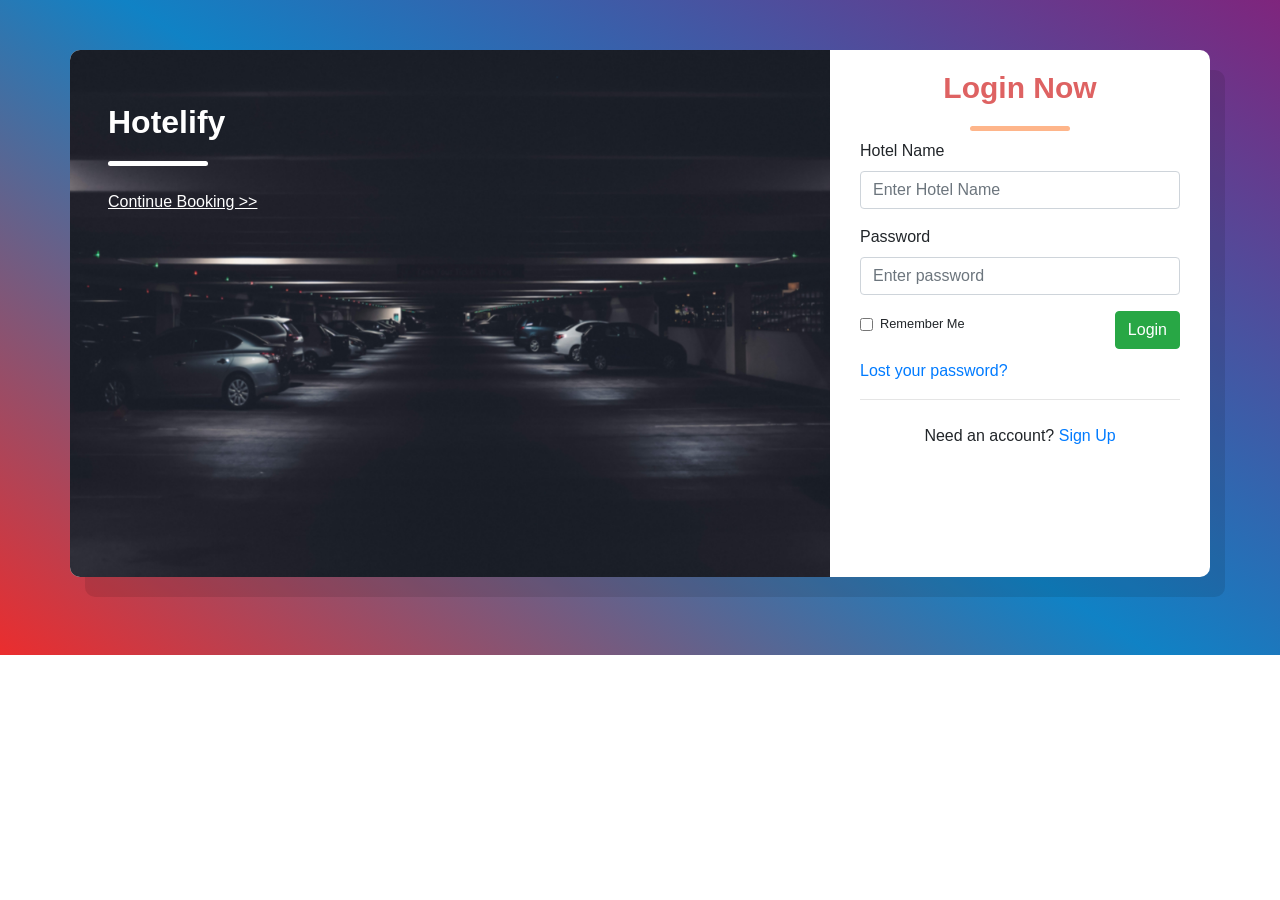
<file: backend/index.html>
<!DOCTYPE html>
<html lang="en">
<meta http-equiv="content-type" content="text/html;charset=UTF-8" />
<head>
		<meta charset="utf-8">
		<meta http-equiv="X-UA-Compatible" content="IE=edge">
		<meta name="viewport" content="width=device-width, initial-scale=1, shrink-to-fit=no">
				
		<title>Login</title>
		<!-- Bootstrap core CSS-->
		<link href="../includes/vendor/bootstrap/css/bootstrap.min7b7c.css?1553259835" rel="stylesheet">
		<!-- Custom fonts for this template-->
		<link href="../includes/vendor/font-awesome/css/font-awesome.min7b7c.css?1553259835" rel="stylesheet" type="text/css">
		<link href="../includes/vendor/sweetalert/sweetalert7b7c.css?1553259835" rel="stylesheet" type="text/css">
		<!-- Custom styles for this template-->
		<link href="../includes/css/saasappoint-login7b7c.css?1553259835" rel="stylesheet">
	</head>
	<body class="saasappoint">
		<section class="saasappoint-login-main" style="background: linear-gradient(0.09turn,#EB2D2E,#1082C5,#7F257D)!important;height:655px">
			<div class="container saasappoint-login-container">
				<div class="row">
					<div class="col-md-8 saasappoint-login-left-block">
						<img class="d-block img-fluid saasappoint-bg-image-border" src="../includes/login-images/login-bg.jpg" alt="Cleaning Inc.">
						<div class="saasappoint-banner-text-top-left">
							<h2>Hotelify</h2>
							<a href="../index.php" class="saasappoint-continue-booking-link mt-3 text-white pull-right">Continue Booking >></a>
						</div>
					</div>
					<div class="col-md-4 saasappoint-login-right-block">
						<h2 class="text-center">Login Now</h2>
						<form id="saasappoint_login_form" name="saasappoint_login_form" method="POST" action="login.php">
							<div class="form-group">
								<label for="saasappoint_login_email">Hotel Name</label>
								<input type="text" class="form-control" id="saasappoint_login" name="login" placeholder="Enter Hotel Name" value="" />
							</div>
							<div class="form-group">
								<label for="saasappoint_login_password">Password</label>
								<input type="password" class="form-control" id="saasappoint_login_password" name="password" placeholder="Enter password" value="" />
								<label id="saasappoint-login-error" class="error">Sorry! Wrong email address or password</label>
							</div>
							<div class="form-check">
								<label class="form-check-label">
									<input type="checkbox" class="form-check-input" id="saasappoint_login_remember_me" name="saasappoint_login_remember_me"  />
									<small>Remember Me</small>
								</label>
								<input type="submit"  class="btn float-right btn-success" value="Login"></input>
							</div>
						</form>
						<p class="text-left mt-4"><a href="forgot-password.html">Lost your password?</a></p>
						<hr />
						<p class="text-center mt-4">Need an account? <a href="register.html">Sign Up</a></p>
						
					</div>
						<div style="left: 0;bottom: 0;width: 100%;position:fixed;background:transparent;color: white;text-align: center;padding-top:20px 0px 10px 0px" >

								<p> © 2017-2019 | Khwaja Fareed University of Engineering & Information Technology | Department of Computer Sciences |  kfueit.edu.pk</p>
						</div>
				</div>
			</div>
				
		</section>

		<!-- Bootstrap core JavaScript-->
		<script src="../includes/vendor/jquery/jquery.min7b7c.js?1553259835"></script>
		<script src="../includes/vendor/jquery/jquery.validate.min7b7c.js?1553259835"></script>
		<script src="../includes/vendor/bootstrap/js/bootstrap.min7b7c.js?1553259835"></script>
		<script src="../includes/vendor/sweetalert/sweetalert7b7c.js?1553259835"></script>
		<!-- Custom scripts for all pages-->
		<script>
			var generalObj = { 'site_url' : 'http://saasappoint.perfecky.com/saasappoint/', 'ajax_url' : 'http://saasappoint.perfecky.com/saasappoint/includes/lib/' };
		</script>
		<script src="../includes/js/saasappoint-login7b7c.js?1553259835"></script>
	</body>
</html>
</file>
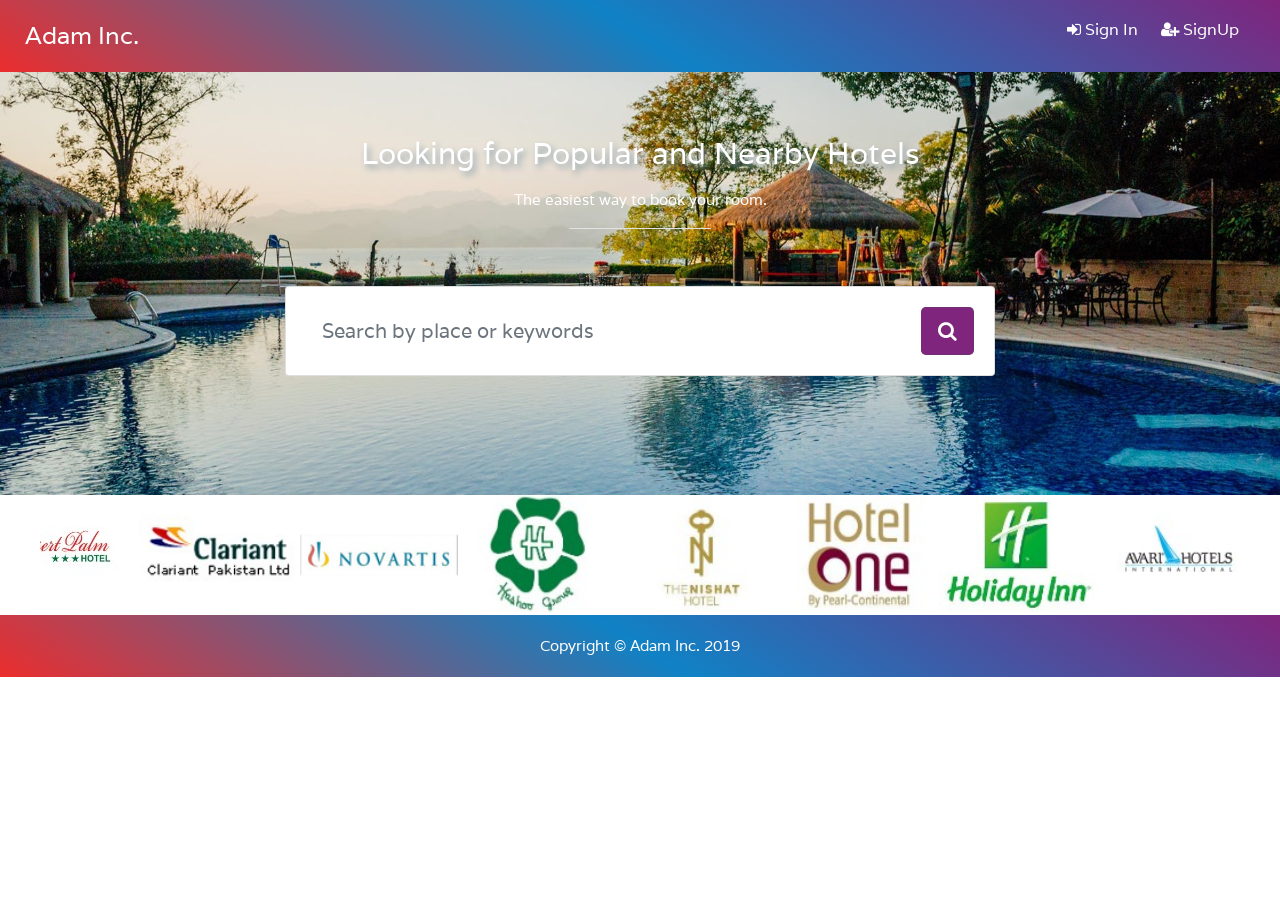
<file: business-directory.html>
<!DOCTYPE html>
<html lang="en">
<head>
		<meta charset="utf-8">
		<meta name="viewport" content="width=device-width, initial-scale=1, shrink-to-fit=no">
				
		<title>Adam Inc.</title>
		<!-- Global site tag (gtag.js) - Google Analytics -->
		<script async src="https://www.googletagmanager.com/gtag/js?id=UA-130309251-1"></script>
					<meta name="description" content="SaaSAppoint- Online Multi Business Appointment Scheduling & Reservation Booking Calendar- SaaS Booking Software, Cleaner Booking, Multi Business Booking Software, Online Appointment Scheduling, Appointment Booking Calendar, Reservation System, Multi Business directory, Rendez-vous logiciel, Limpieza reserva, Saas appointment, Cleaning services business software, Scheduling SaaS, Booking Calendar, SAAS Appointment Calendar, Cleaning Appointment, Maid Booking Software">
			
		<!-- Bootstrap core CSS -->
		<link href="includes/vendor/bootstrap/css/bootstrap.min81a8.css?1553259831" rel="stylesheet">
		<link href="includes/vendor/font-awesome/css/font-awesome.min81a8.css?1553259831" rel="stylesheet" type="text/css">
		
		<!-- Custom fonts for this template -->
		<link href='https://fonts.googleapis.com/css?family=Varela' rel='stylesheet'>
		
		<!-- Custom styles for this template -->
		<link href="includes/css/saasappoint-business-directory81a8.css?1553259831" rel="stylesheet">
	<style>
a{
text-decoration:none;
color:black;
}
a:hover{
color:#509bb5;
}
</style>
	</head>
	<body style="background-color:white;">
		<!-- Brand and toggle get grouped for better mobile display -->
		<div id="saasappoint-main-menu-collapse" class="navbar navbar-expand navbar-light bg-light saasappoint_header_bg_clr">
			<div class="navbar-brand" style="width:100%">
				<a class="pull-left btn btn-link btn-sm" href="business-directory.html">Adam Inc. </a>
				<div class="pull-right">
					<a class="btn btn-link btn-sm saasappoint-bd-link-font" href="backend/index.html"><i class="fa fa-sign-in" aria-hidden="true"></i> Sign In</a>
					<a class="btn btn-link btn-sm saasappoint-bd-link-font" href="backend/signup-as.html"><i class="fa fa-user-plus" aria-hidden="true"></i> SignUp</a>
				</div>
			</div>	
		</div>
		<div class= "saasappoint-banner-overlay ">
			<div class="container text-center">
				<div class="col-md-12">
					<div class="saasappoint-banner-heading ">
						<div class="row justify-content-center">
							<div class="col-12 col-md-10 col-lg-8">
								<div class="saasappoint-bsearch-result-heading ">
									<h3>Looking for Popular and Nearby Hotels</h3>
									<p>The easiest way to book your room.</p>
									<div class="saasappoint-heading-border text-center"></div>
									<p>
										<!-- Search form -->
										<div class="card card-sm">
											<div class="card-body row no-gutters align-items-center">
												<!--end of col-->
												<script type="text/javascript" src="auto_complete.js"></script>								
												<div class="col">
													<input id="txtHint"  onkeyup="showName(this.value)" id="saasappoint_pagination_search_keyword" class="form-control form-control-lg saasappoint-form-control-borderless" type="text" placeholder="Search by place or keywords" autocomplete="off" />
												</div>												
												<!--end of col-->
												<div class="col-auto">
													<a type="submit"  id="saasappoint_search_business_btn"  class="btn btn-lg btn-success" ><i class="fa fa-search" aria-hidden="true"></i></a>
												</div>
												<!--end of col-->
											</div>
												
										</div>
									</p>
								</div>
								<p><span style="border:1px solid transparent;" id="txtName"></span></p>
											
							</div>
							<!--end of col-->
						</div>
					</div>
				</div>
			</div>
		</div>
		<div class="saasappoint-paddingtb60" style="padding-top: 0px;padding-bottom: 0px;">
			<div class="container">
				<div id="saasappoint_get_all_business_list">
					<!-- BUSINESS LISTING CONTENT HERE -->
				
				</div>
			</div>
		</div>
	

<!-- Jssor Slider Begin -->
<!-- You can move inline styles to css file or css block. -->
<div id="slider1_container"     style="position: relative; top: 0px;left:0;right:0; width: 1200px; height: 120px; overflow: hidden;margin:auto;">
    <!-- Slides Container -->
    <div u="slides"          style=" position:absolute;width: 1200px; height: 120px; overflow: hidden;">
   
        <div ><a style="cursor:pointer;" onclick="window.location='www.google.com'"><img u="image" alt="android"  src="slider/img/logo2.jpg"/></a></div>
        <div><img u="image" alt="amazon" src="slider/img/logo3.jpg"/></div>
        <div><img u="image" alt="android" src="slider/img/logo4.jpg"/></div>
        <div><img u="image" alt="amazon" src="slider/img/logo5.jpg"/></div>
        <div><img u="image" alt="amazon" src="slider/img/logo7.jpg"/></div>
        <div><img u="image" alt="android" src="slider/img/logo8.jpg"/></div>
        <div><img u="image" alt="android" src="slider/img/logo10.jpg"/></div>
        <div><img u="image" alt="amazon" src="slider/img/logo11.jpg"/></div>
        <div><img u="image" alt="android" src="slider/img/logo13.jpg"/></div>
        <div><img u="image" alt="android" src="slider/img/logo16.jpg"/></div>
        <div><img u="image" alt="android" src="slider/img/logo17.jpg"/></div>
        <div><img u="image" alt="android" src="slider/img/logo20.jpg"/></div>
        <div><img u="image" alt="android" src="slider/img/logo21.jpg"/></div>
    </div>
</div>


	</div>
	<script type="text/javascript" src="slider/js/jquery-1.9.1.min.js"></script>
<script type="text/javascript" src="slider/js/jssor.js"></script>
<script type="text/javascript" src="slider/js/jssor.slider.js"></script>
<script>
    jQuery(document).ready(function ($) {
        var options = {
            $AutoPlay: true,                                    //[Optional] Whether to auto play, to enable slideshow, this option must be set to true, default value is false
            $AutoPlaySteps: 1,                                  //[Optional] Steps to go for each navigation request (this options applys only when slideshow disabled), the default value is 1
            $AutoPlayInterval: 0,                            //[Optional] Interval (in milliseconds) to go for next slide since the previous stopped if the slider is auto playing, default value is 3000
            $PauseOnHover: 4,                               //[Optional] Whether to pause when mouse over if a slider is auto playing, 0 no pause, 1 pause for desktop, 2 pause for touch device, 3 pause for desktop and touch device, 4 freeze for desktop, 8 freeze for touch device, 12 freeze for desktop and touch device, default value is 1

            $ArrowKeyNavigation: true,   			            //[Optional] Allows keyboard (arrow key) navigation or not, default value is false
            $SlideEasing: $JssorEasing$.$EaseLinear,          //[Optional] Specifies easing for right to left animation, default value is $JssorEasing$.$EaseOutQuad
            $SlideDuration: 3000,                                //[Optional] Specifies default duration (swipe) for slide in milliseconds, default value is 500
            $MinDragOffsetToSlide: 20,                          //[Optional] Minimum drag offset to trigger slide , default value is 20
            $SlideWidth: 160,                                   //[Optional] Width of every slide in pixels, default value is width of 'slides' container
            //$SlideHeight: 100,                                //[Optional] Height of every slide in pixels, default value is height of 'slides' container
            $SlideSpacing: 0, 					                //[Optional] Space between each slide in pixels, default value is 0
            $DisplayPieces: 7,                                  //[Optional] Number of pieces to display (the slideshow would be disabled if the value is set to greater than 1), the default value is 1
            $ParkingPosition: 0,                              //[Optional] The offset position to park slide (this options applys only when slideshow disabled), default value is 0.
            $UISearchMode: 1,                                   //[Optional] The way (0 parellel, 1 recursive, default value is 1) to search UI components (slides container, loading screen, navigator container, arrow navigator container, thumbnail navigator container etc).
            $PlayOrientation: 1,                                //[Optional] Orientation to play slide (for auto play, navigation), 1 horizental, 2 vertical, 5 horizental reverse, 6 vertical reverse, default value is 1
            $DragOrientation: 1                                //[Optional] Orientation to drag slide, 0 no drag, 1 horizental, 2 vertical, 3 either, default value is 1 (Note that the $DragOrientation should be the same as $PlayOrientation when $DisplayPieces is greater than 1, or parking position is not 0)
        };

        var jssor_slider1 = new $JssorSlider$("slider1_container", options);

        //responsive code begin
        //you can remove responsive code if you don't want the slider scales while window resizes
        function ScaleSlider() {
            var bodyWidth = document.body.clientWidth;
            if (bodyWidth)
                jssor_slider1.$ScaleWidth(Math.min(bodyWidth, 1200));
            else
                window.setTimeout(ScaleSlider, 30);
        }

        ScaleSlider();

        if (!navigator.userAgent.match(/(iPhone|iPod|iPad|BlackBerry|IEMobile)/)) {
            $(window).bind('resize', ScaleSlider);
        }


        //if (navigator.userAgent.match(/(iPhone|iPod|iPad)/)) {
        //    $(window).bind("orientationchange", ScaleSlider);
        //}
        //responsive code end
    });
</script>




	<!-- Footer section START -->
		<footer class="py-5 saasappoint-footer-bg"     style="padding-bottom: 20px!important;padding-top: 20px!important">
			<div class="container">
				<p class="m-0 text-center text-white">Copyright &copy; Adam Inc.  2019</p>
			</div>
		<!-- /.container -->
		</footer>
		<script>
		document.getElementById("saasappoint_search_business_btn").onclick = function () { 
		var txt=document.getElementById("txtName").innerHTML;
		var val=document.getElementById("txtHint").value;
		if(txt.search("no match found")==-1 && txt.toUpperCase() === val.toUpperCase() )
		{
		window.location='search.php?q='+val;	
		}
		};

		
		</script>
		<script src="includes/vendor/jquery/jquery.min81a8.js?1553259831"></script>
		<script src="includes/js/saasappoint-business-directory81a8.js?1553259831"></script>
	</body>
</html>
</file>
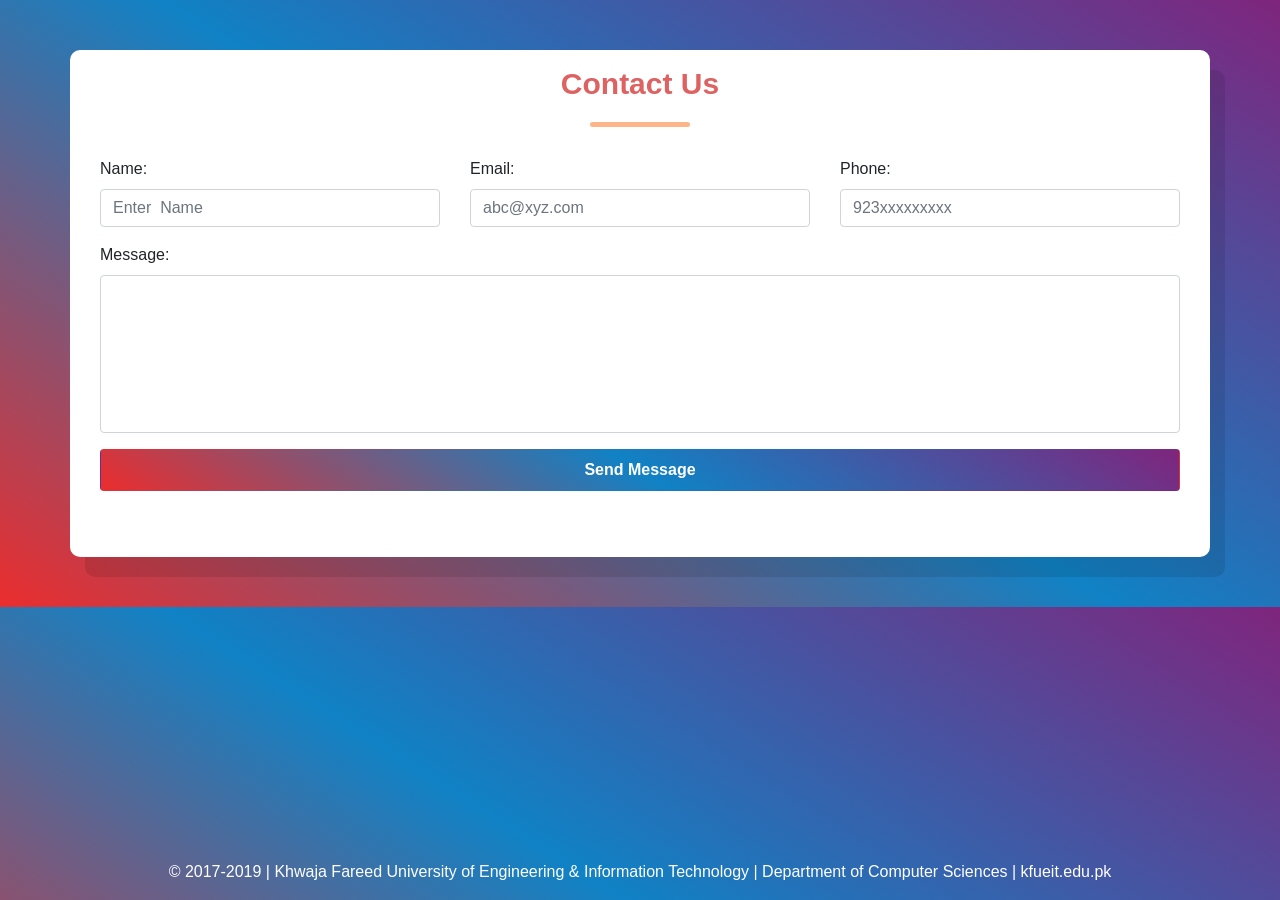
<file: contact.html>
<!DOCTYPE html>
<html lang="en">
<meta http-equiv="content-type" content="text/html;charset=UTF-8" />
<head>
		<meta charset="utf-8">
		<meta http-equiv="X-UA-Compatible" content="IE=edge">
		<meta name="viewport" content="width=device-width, initial-scale=1, shrink-to-fit=no">
				
		<title>Register</title>
		<!-- Global site tag (gtag.js) - Google Analytics -->
		<script async src="https://www.googletagmanager.com/gtag/js?id=UA-130309251-1"></script>
					<meta name="description" content="SaaSAppoint- Online Multi Business Appointment Scheduling & Reservation Booking Calendar- SaaS Booking Software, Cleaner Booking, Multi Business Booking Software, Online Appointment Scheduling, Appointment Booking Calendar, Reservation System, Multi Business directory, Rendez-vous logiciel, Limpieza reserva, Saas appointment, Cleaning services business software, Scheduling SaaS, Booking Calendar, SAAS Appointment Calendar, Cleaning Appointment, Maid Booking Software">
					<!-- Bootstrap core CSS-->
		<link href="includes/vendor/bootstrap/css/bootstrap.minc1af.css?1553260034" rel="stylesheet">
		<!-- Custom fonts for this template-->
		<link href="includes/vendor/font-awesome/css/font-awesome.minc1af.css?1553260034" rel="stylesheet" type="text/css">
		<link href="includes/vendor/sweetalert/sweetalertc1af.css?1553260034" rel="stylesheet" type="text/css">
		<!-- Custom styles for this template-->
		<link href="includes/css/saasappoint-registerc1af.css?1553260034" rel="stylesheet">
		<link rel="stylesheet" href="includes/vendor/intl-tel-input/css/intlTelInputc1af.css?1553260034">
	</head>
	<body class="saasappoint" 	style="background: linear-gradient(0.09turn,#EB2D2E,#1082C5,#7F257D)!important;">

		<section class="saasappoint-register-main" >
			
			<div class="container saasappoint-register-container" >
				<form id="saasappoint_customer_register_form" name="saasappoint_customer_register_form" method="post" action="index.php" enctype="multipart/form-data">
					<div class="row">
						
						<div class="col-md-12 pt-3 saasappoint-register-right-block">
							<h2 class="text-center">Contact Us</h2>
							<div class="row">
								<div class="form-group col-md-4">
									<label for="saasappoint_register_customer_city">Name:</label>
									<input type= "text" id = "adm-name-hotel" class="form-control"  name="nama_htl" placeholder="Enter  Name">
								</div>
								<div class="form-group col-md-4">
									<label for="saasappoint_register_customer_state">Email:</label>
										<input type="text"  class="form-control"  placeholder="abc@xyz.com">
								
								</div>
								<div class="form-group col-md-4">
									<label for="saasappoint_register_customer_zip">Phone:</label>
									<input type="text"  class="form-control"  placeholder="923xxxxxxxxx">
								</div>
								
							</div>
							<div class="row">
								<div class="form-group col-md-12">
									<label for="saasappoint_register_customer_country">Message:</label>
									<textarea rows="6" cols="50" class="form-control" style="resize: none;" name="desk_htl" maxlength="100"></textarea>
								</div>
							</div>
							<div class="row">
								<div class="form-group col-md-12">
								
									<button type = "submit" name="add_new_hotel"  class="saasappoint_register_btn btn p-2 w-100" style="background: linear-gradient(0.09turn,#EB2D2E,#1082C5,#7F257D)!important;"><span class = "glyphicon glyphicon-plus"></span> Send Message</button>
								</div>
							</div>
							<div class="row">
							
								<div style="left: 0;bottom: 0;width: 100%;position:fixed;background:transparent;color: white;text-align: center;padding-top:20px 0px 10px 0px" >

									<p> © 2017-2019 | Khwaja Fareed University of Engineering & Information Technology | Department of Computer Sciences |  kfueit.edu.pk</p>
								</div>
							</div>

						</div>
					</div>
				</form>
				
			</div>
			
		</section>
						

		<!-- Bootstrap core JavaScript-->
		<script src="includes/vendor/jquery/jquery.minc1af.js?1553260034"></script>
		<script src="includes/vendor/jquery/jquery.validate.minc1af.js?1553260034"></script>
		<script src="includes/vendor/bootstrap/js/bootstrap.minc1af.js?1553260034"></script>
		<script src="includes/vendor/sweetalert/sweetalertc1af.js?1553260034"></script>


		<script src="includes/vendor/intl-tel-input/js/intlTelInputc1af.js?1553260034"></script>
		<script src="includes/js/saasappoint-registerc1af.js?1553260034"></script>
	</body>
</html>
</file>
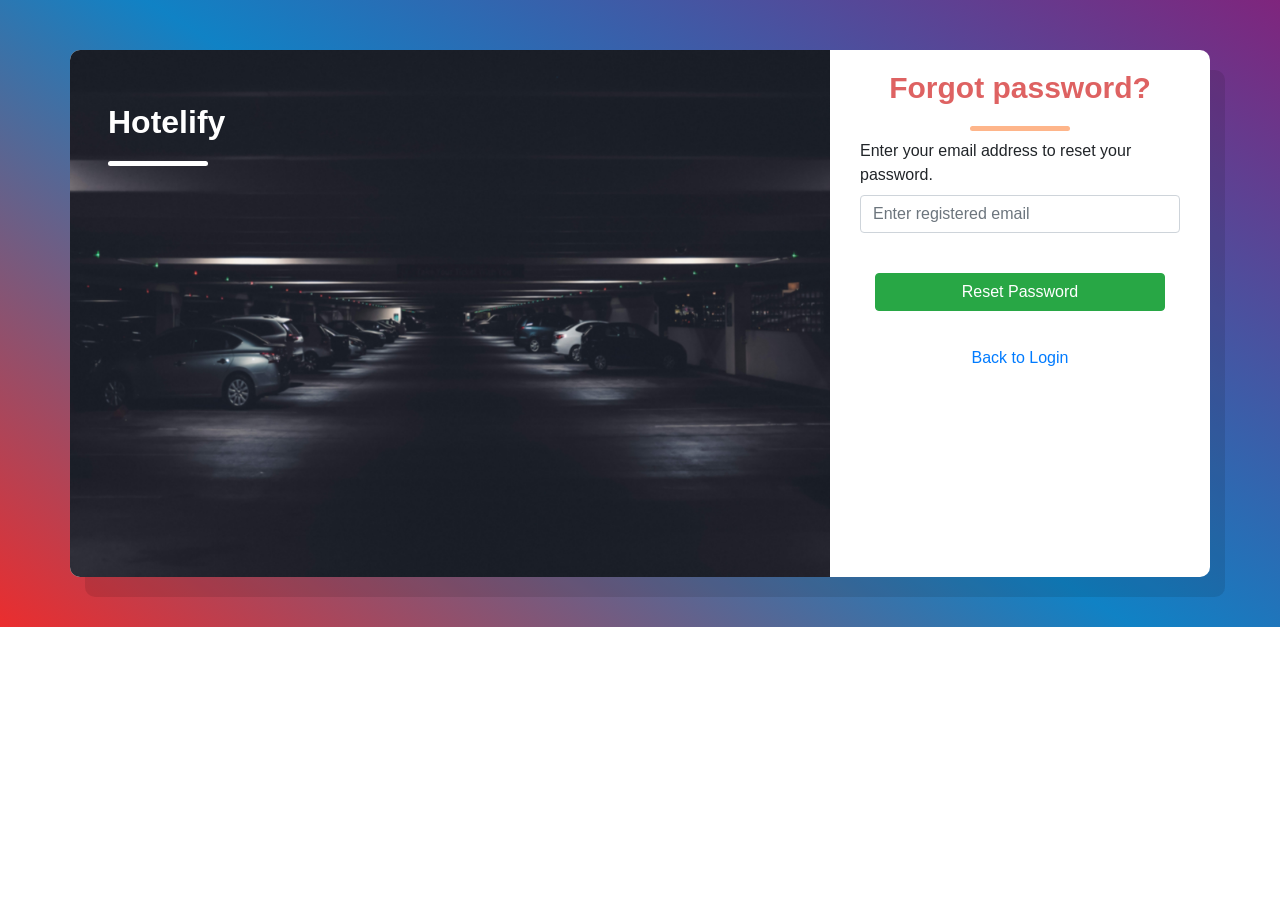
<file: backend/forgot-password.html>
<!DOCTYPE html>
<html lang="en">
<meta http-equiv="content-type" content="text/html;charset=UTF-8" />
<head>
		<meta charset="utf-8">
		<meta http-equiv="X-UA-Compatible" content="IE=edge">
		<meta name="viewport" content="width=device-width, initial-scale=1, shrink-to-fit=no">
				
		<title>Reset </title>

		<link href="../includes/vendor/bootstrap/css/bootstrap.min.css" rel="stylesheet">
		<!-- Custom fonts for this template-->
		<link href="../includes/vendor/font-awesome/css/font-awesome.min.css" rel="stylesheet" type="text/css">
		<link href="../includes/vendor/sweetalert/sweetalert.css" rel="stylesheet" type="text/css">
		<!-- Custom styles for this template-->
		<link href="../includes/css/saasappoint-login.css" rel="stylesheet">
	</head>
	<body class="saasappoint">
		<section class="saasappoint-login-main" style="background: linear-gradient(0.09turn,#EB2D2E,#1082C5,#7F257D)!important;">
			<div class="container saasappoint-login-container">
				<div class="row">
					<div class="col-md-8 saasappoint-login-left-block">
						<img class="d-block img-fluid saasappoint-bg-image-border" src="../includes/login-images/login-bg.jpg" alt="Cleaning Inc.">
						<div class="saasappoint-banner-text-top-left">
							<h2>Hotelify </h2>
						</div>
					</div>
					<div class="col-md-4 saasappoint-login-right-block">
						<h2 class="text-center">Forgot password?</h2>
						<form id="saasappoint_forgot_password_form" name="saasappoint_forgot_password_form">
							<div class="form-group">
								<label for="saasappoint_forgot_password_email">Enter your email address to reset your password.</label>
								<input type="text" class="form-control" id="saasappoint_forgot_password_email" name="saasappoint_forgot_password_email" placeholder="Enter registered email" />
								<label id="saasappoint-forgot-password-success" class="text-success"></label>
								<label id="saasappoint-forgot-password-error" class="error"></label>
							</div>
							<div class="col-md-12">
								<a type="submit"  href="login.php" class="btn float-right col-md-12 btn-success">Reset Password</a>
							</div>
						</form>
						<br/>
						<br/>
						<p class="text-center mt-4"><a href="index.html">Back to Login</a></a></p>
					</div>
				</div>
			</div>
		</section>
		<!-- Bootstrap core JavaScript-->
		<script src="../includes/vendor/jquery/jquery.min.js"></script>
		<script src="../includes/vendor/jquery/jquery.validate.min.js"></script>
		<script src="../includes/vendor/bootstrap/js/bootstrap.min.js"></script>
		<script src="../includes/vendor/sweetalert/sweetalert.js"></script>
		<!-- Custom scripts for all pages-->
		<script src="../includes/js/saasappoint-login.js"></script>
	</body>
</html>
</file>
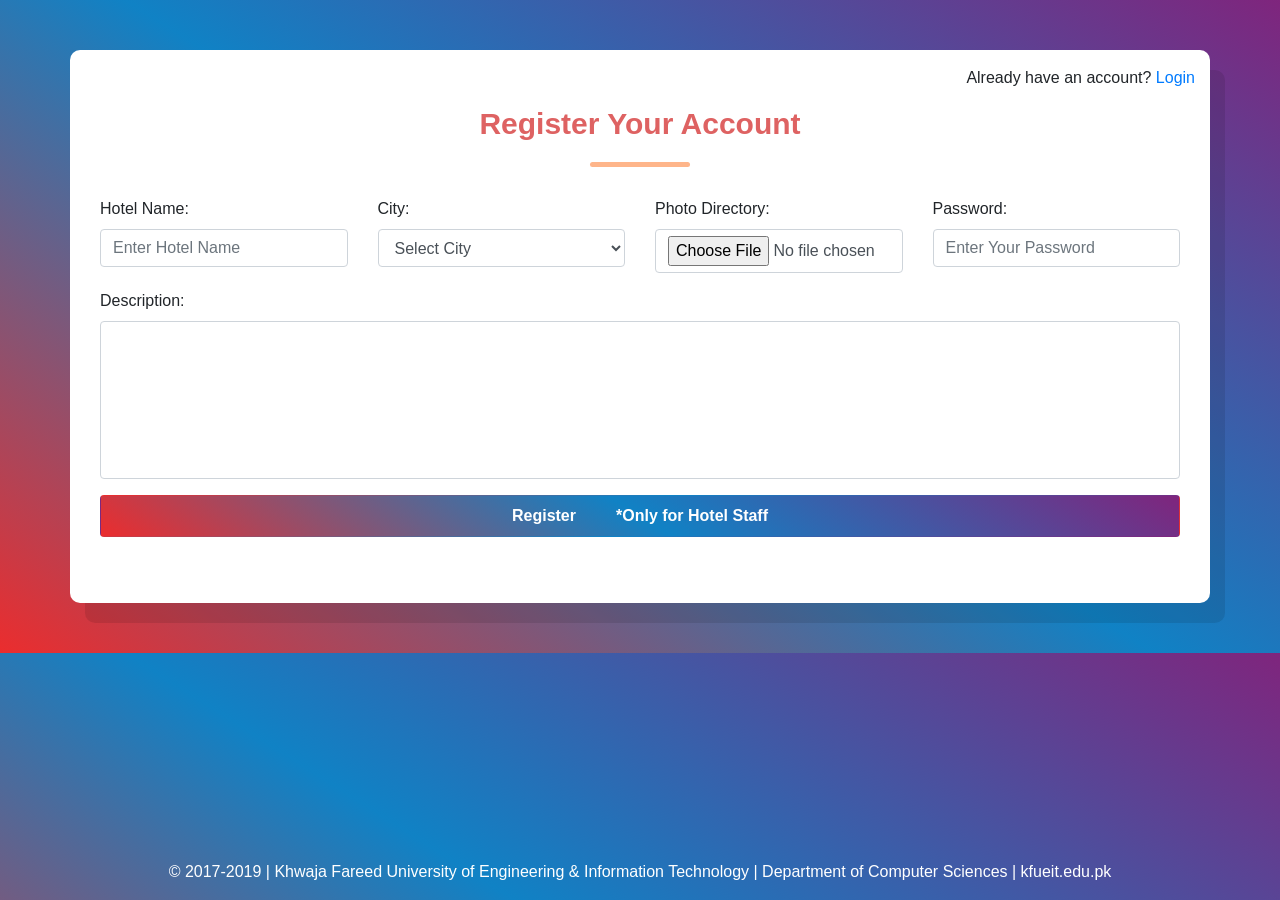
<file: backend/register.html>
<!DOCTYPE html>
<html lang="en">
<meta http-equiv="content-type" content="text/html;charset=UTF-8" />
<head>
		<meta charset="utf-8">
		<meta http-equiv="X-UA-Compatible" content="IE=edge">
		<meta name="viewport" content="width=device-width, initial-scale=1, shrink-to-fit=no">
				
		<title>Register</title>
		<!-- Global site tag (gtag.js) - Google Analytics -->
		<script async src="https://www.googletagmanager.com/gtag/js?id=UA-130309251-1"></script>
					<meta name="description" content="SaaSAppoint- Online Multi Business Appointment Scheduling & Reservation Booking Calendar- SaaS Booking Software, Cleaner Booking, Multi Business Booking Software, Online Appointment Scheduling, Appointment Booking Calendar, Reservation System, Multi Business directory, Rendez-vous logiciel, Limpieza reserva, Saas appointment, Cleaning services business software, Scheduling SaaS, Booking Calendar, SAAS Appointment Calendar, Cleaning Appointment, Maid Booking Software">
					<!-- Bootstrap core CSS-->
		<link href="../includes/vendor/bootstrap/css/bootstrap.minc1af.css?1553260034" rel="stylesheet">
		<!-- Custom fonts for this template-->
		<link href="../includes/vendor/font-awesome/css/font-awesome.minc1af.css?1553260034" rel="stylesheet" type="text/css">
		<link href="../includes/vendor/sweetalert/sweetalertc1af.css?1553260034" rel="stylesheet" type="text/css">
		<!-- Custom styles for this template-->
		<link href="../includes/css/saasappoint-registerc1af.css?1553260034" rel="stylesheet">
		<link rel="stylesheet" href="../includes/vendor/intl-tel-input/css/intlTelInputc1af.css?1553260034">
	</head>
	<body class="saasappoint" 	style="background: linear-gradient(0.09turn,#EB2D2E,#1082C5,#7F257D)!important;">

		<section class="saasappoint-register-main" >
			
			<div class="container saasappoint-register-container" >
				<form id="saasappoint_customer_register_form" name="saasappoint_customer_register_form" method="post" action="../addnew.php" enctype="multipart/form-data">
					<div class="row">
						<div class="col-md-12">
							<span class="saasappoint-text-float-right pb-0 pt-3">Already have an account? <a href="index.html">Login</a></span>
						</div>
						<div class="col-md-12 pt-3 saasappoint-register-right-block">
							<h2 class="text-center">Register Your Account</h2>
							<div class="row">
								<div class="form-group col-md-3">
									<label for="saasappoint_register_customer_city">Hotel Name:</label>
									<input type= "text" id = "adm-name-hotel" class="form-control" id="saasappoint_register_customer_city" name="nama_htl" placeholder="Enter Hotel Name">
								</div>
								<div class="form-group col-md-3">
									<label for="saasappoint_register_customer_state">City:</label>
									<select id="city" class = "form-control" name="city_n">
										<option >Select City</option>
										<option>Lahore</option>
								</select>
								</div>
								<div class="form-group col-md-3">
									<label for="saasappoint_register_customer_zip">Photo Directory:</label>
									<input type="file" accept="image/*" class="form-control" name="fileToUpload" id="fileToUpload" placeholder="C://photos/abc.jpg">
								</div>
								<div class="form-group col-md-3">
									<label for="saasappoint_register_customer_country">Password:</label>
									<input type="password" class="form-control" id="saasappoint_register_customer_country" name="pass" placeholder="Enter Your Password">
								</div>
							</div>
							<div class="row">
								<div class="form-group col-md-12">
									<label for="saasappoint_register_customer_country">Description:</label>
									<textarea rows="6" cols="50" class="form-control" style="resize: none;" name="desk_htl" maxlength="100"></textarea>
								</div>
							</div>
							<div class="row">
								<div class="form-group col-md-12">
								
									<button type = "submit" name="add_new_hotel"  class="saasappoint_register_btn btn p-2 w-100" style="background: linear-gradient(0.09turn,#EB2D2E,#1082C5,#7F257D)!important;"><span class = "glyphicon glyphicon-plus"></span> Register &nbsp;&nbsp;&nbsp;&nbsp;&nbsp;&nbsp;&nbsp; *Only for Hotel Staff</button>
								</div>
							</div>
							<div class="row">
							
								<div style="left: 0;bottom: 0;width: 100%;position:fixed;background:transparent;color: white;text-align: center;padding-top:20px 0px 10px 0px" >

									<p> © 2017-2019 | Khwaja Fareed University of Engineering & Information Technology | Department of Computer Sciences |  kfueit.edu.pk</p>
								</div>
							</div>

						</div>
					</div>
				</form>
				
			</div>
			
		</section>
						

		<!-- Bootstrap core JavaScript-->
		<script src="../includes/vendor/jquery/jquery.minc1af.js?1553260034"></script>
		<script src="../includes/vendor/jquery/jquery.validate.minc1af.js?1553260034"></script>
		<script src="../includes/vendor/bootstrap/js/bootstrap.minc1af.js?1553260034"></script>
		<script src="../includes/vendor/sweetalert/sweetalertc1af.js?1553260034"></script>
		<!-- Custom scripts for all pages-->
		<script>

		<script src="../includes/vendor/intl-tel-input/js/intlTelInputc1af.js?1553260034"></script>
		<script src="../includes/js/saasappoint-registerc1af.js?1553260034"></script>
	</body>
<script>
var myArray = new Array("Abbottabad",
"Adezai",
"Ali Bandar",
"Amir Chah",
"Attock",
"Ayubia",
"Bahawalpur",
"Bahawalnagar",
"Burewala",
"Bhakkar",
"Chiniot",
"Chakwal",
"Chitral",
"Dadu",
"Dera Ghazi Khan",
"Dera Ismail Khan",
"Daska",
"Dera Bugti",
"Digri",
"Faisalabad",
"Ghotki",
"Gwadar",
"Gujranwala",
"Gujrat",
"Hyderabad",
"Haripur",
"Hafizabad",
"Hasilpur",
"Haveli Lakha",
"Islamabad",
"Jacobabad",
"Jamshoro",
"Jhang",
"Jhelum",
"Karachi",
"Kamokey",
"Kashmor",
"Kasur",
"Khairpur",
"Khanpur",
"Khanewal",
"Kohat",
"Korangi",
"Lahore",
"Lasbela",
"Layyah",
"Liari",
"Lodhran",
"Multan",
"Mandi Bahauddin",
"Mirpur",
"Mianwali",
"Mirpur Khas",
"Muzaffar Garh",
"Muzaffarabad",
"Nawabshah",
"Nazimabad",
"Nowshera",
"Okara",
"Peshawar",
"Quetta",
"Rawalpindi",
"Rahim Yar Khan",
"Rajan Pur",
"Ranipur",
"Rawalakot",
"Rohri",
"Sialkot",
"Sadiqabad",
"Sahiwal",
"Sargodha",
"Sheikhupura",
"Shikarpur",
"Sui",
"Sukkur",
"Swabi",
"Swat",
"Tando Adam",
"Thatta",
"Toba Tek Singh",
"Umarao",
"Umarkot",
"Vehari",
"Wadh",
"Wah Cantt",
"Wazirabad",
"Yakmach",
"Zhob");

// Get dropdown element from DOM
var dropdown = document.getElementById("city");

// Loop through the array
for (var i = 0; i < myArray.length; ++i) {
    // Append the element to the end of Array list
    dropdown[dropdown.length] = new Option(myArray[i], myArray[i]);
}
</script>

</html>
</file>
<file: includes/vendor/sweetalert/sweetalert7b7c.css>
@keyframes showSweetAlert {
  0% {
    transform: scale(0.7);
  }
  45% {
    transform: scale(1.05);
  }
  80% {
    transform: scale(0.95);
  }
  100% {
    transform: scale(1);
  }
}
@keyframes hideSweetAlert {
  0% {
    transform: scale(1);
  }
  100% {
    transform: scale(0.5);
  }
}
@keyframes slideFromTop {
  0% {
    top: 0%;
  }
  100% {
    top: 50%;
  }
}
@keyframes slideToTop {
  0% {
    top: 50%;
  }
  100% {
    top: 0%;
  }
}
@keyframes slideFromBottom {
  0% {
    top: 70%;
  }
  100% {
    top: 50%;
  }
}
@keyframes slideToBottom {
  0% {
    top: 50%;
  }
  100% {
    top: 70%;
  }
}
.showSweetAlert {
  animation: showSweetAlert 0.3s;
}
.showSweetAlert[data-animation=none] {
  animation: none;
}
.showSweetAlert[data-animation=slide-from-top] {
  animation: slideFromTop 0.3s;
}
.showSweetAlert[data-animation=slide-from-bottom] {
  animation: slideFromBottom 0.3s;
}
.hideSweetAlert {
  animation: hideSweetAlert 0.3s;
}
.hideSweetAlert[data-animation=none] {
  animation: none;
}
.hideSweetAlert[data-animation=slide-from-top] {
  animation: slideToTop 0.3s;
}
.hideSweetAlert[data-animation=slide-from-bottom] {
  animation: slideToBottom 0.3s;
}
@keyframes animateSuccessTip {
  0% {
    width: 0;
    left: 1px;
    top: 19px;
  }
  54% {
    width: 0;
    left: 1px;
    top: 19px;
  }
  70% {
    width: 50px;
    left: -8px;
    top: 37px;
  }
  84% {
    width: 17px;
    left: 21px;
    top: 48px;
  }
  100% {
    width: 25px;
    left: 14px;
    top: 45px;
  }
}
@keyframes animateSuccessLong {
  0% {
    width: 0;
    right: 46px;
    top: 54px;
  }
  65% {
    width: 0;
    right: 46px;
    top: 54px;
  }
  84% {
    width: 55px;
    right: 0px;
    top: 35px;
  }
  100% {
    width: 47px;
    right: 8px;
    top: 38px;
  }
}
@keyframes rotatePlaceholder {
  0% {
    transform: rotate(-45deg);
  }
  5% {
    transform: rotate(-45deg);
  }
  12% {
    transform: rotate(-405deg);
  }
  100% {
    transform: rotate(-405deg);
  }
}
.animateSuccessTip {
  animation: animateSuccessTip 0.75s;
}
.animateSuccessLong {
  animation: animateSuccessLong 0.75s;
}
.sa-icon.sa-success.animate::after {
  animation: rotatePlaceholder 4.25s ease-in;
}
@keyframes animateErrorIcon {
  0% {
    transform: rotateX(100deg);
    opacity: 0;
  }
  100% {
    transform: rotateX(0deg);
    opacity: 1;
  }
}
.animateErrorIcon {
  animation: animateErrorIcon 0.5s;
}
@keyframes animateXMark {
  0% {
    transform: scale(0.4);
    margin-top: 26px;
    opacity: 0;
  }
  50% {
    transform: scale(0.4);
    margin-top: 26px;
    opacity: 0;
  }
  80% {
    transform: scale(1.15);
    margin-top: -6px;
  }
  100% {
    transform: scale(1);
    margin-top: 0;
    opacity: 1;
  }
}
.animateXMark {
  animation: animateXMark 0.5s;
}
@keyframes pulseWarning {
  0% {
    border-color: #F8D486;
  }
  100% {
    border-color: #F8BB86;
  }
}
.pulseWarning {
  animation: pulseWarning 0.75s infinite alternate;
}
@keyframes pulseWarningIns {
  0% {
    background-color: #F8D486;
  }
  100% {
    background-color: #F8BB86;
  }
}
.pulseWarningIns {
  animation: pulseWarningIns 0.75s infinite alternate;
}
@keyframes rotate-loading {
  0% {
    transform: rotate(0deg);
  }
  100% {
    transform: rotate(360deg);
  }
}
body.stop-scrolling {
  height: 100%;
  overflow: hidden;
}
.sweet-overlay {
  background-color: rgba(0, 0, 0, 0.4);
  position: fixed;
  left: 0;
  right: 0;
  top: 0;
  bottom: 0;
  display: none;
  z-index: 1040;
}
.sweet-alert {
  background-color: #ffffff;
  width: 478px;
  padding: 17px;
  border-radius: 5px;
  text-align: center;
  position: fixed;
  left: 50%;
  top: 50%;
  margin-left: -256px;
  margin-top: -200px;
  overflow: hidden;
  display: none;
  z-index: 2000;
}
@media all and (max-width: 767px) {
  .sweet-alert {
    width: auto;
    margin-left: 0;
    margin-right: 0;
    left: 15px;
    right: 15px;
  }
}
.sweet-alert .form-group {
  display: none;
}
.sweet-alert .form-group .sa-input-error {
  display: none;
}
.sweet-alert.show-input .form-group {
  display: block;
}
.sweet-alert .sa-confirm-button-container {
  display: inline-block;
  position: relative;
}
.sweet-alert .la-ball-fall {
  position: absolute;
  left: 50%;
  top: 50%;
  margin-left: -27px;
  margin-top: -9px;
  opacity: 0;
  visibility: hidden;
}
.sweet-alert button[disabled] {
  opacity: .6;
  cursor: default;
}
.sweet-alert button.confirm[disabled] {
  color: transparent;
}
.sweet-alert button.confirm[disabled] ~ .la-ball-fall {
  opacity: 1;
  visibility: visible;
  transition-delay: 0s;
}
.sweet-alert .sa-icon {
  width: 80px;
  height: 80px;
  border: 4px solid gray;
  border-radius: 50%;
  margin: 20px auto;
  position: relative;
  box-sizing: content-box;
}
.sweet-alert .sa-icon.sa-error {
  border-color: #d43f3a;
}
.sweet-alert .sa-icon.sa-error .sa-x-mark {
  position: relative;
  display: block;
}
.sweet-alert .sa-icon.sa-error .sa-line {
  position: absolute;
  height: 5px;
  width: 47px;
  background-color: #d9534f;
  display: block;
  top: 37px;
  border-radius: 2px;
}
.sweet-alert .sa-icon.sa-error .sa-line.sa-left {
  transform: rotate(45deg);
  left: 17px;
}
.sweet-alert .sa-icon.sa-error .sa-line.sa-right {
  transform: rotate(-45deg);
  right: 16px;
}
.sweet-alert .sa-icon.sa-warning {
  border-color: #eea236;
}
.sweet-alert .sa-icon.sa-warning .sa-body {
  position: absolute;
  width: 5px;
  height: 47px;
  left: 50%;
  top: 10px;
  border-radius: 2px;
  margin-left: -2px;
  background-color: #f0ad4e;
}
.sweet-alert .sa-icon.sa-warning .sa-dot {
  position: absolute;
  width: 7px;
  height: 7px;
  border-radius: 50%;
  margin-left: -3px;
  left: 50%;
  bottom: 10px;
  background-color: #f0ad4e;
}
.sweet-alert .sa-icon.sa-info {
  border-color: #46b8da;
}
.sweet-alert .sa-icon.sa-info::before {
  content: "";
  position: absolute;
  width: 5px;
  height: 29px;
  left: 50%;
  bottom: 17px;
  border-radius: 2px;
  margin-left: -2px;
  background-color: #5bc0de;
}
.sweet-alert .sa-icon.sa-info::after {
  content: "";
  position: absolute;
  width: 7px;
  height: 7px;
  border-radius: 50%;
  margin-left: -3px;
  top: 19px;
  background-color: #5bc0de;
}
.sweet-alert .sa-icon.sa-success {
  border-color: #4cae4c;
}
.sweet-alert .sa-icon.sa-success::before,
.sweet-alert .sa-icon.sa-success::after {
  content: '';
  border-radius: 50%;
  position: absolute;
  width: 60px;
  height: 120px;
  background: #ffffff;
  transform: rotate(45deg);
}
.sweet-alert .sa-icon.sa-success::before {
  border-radius: 120px 0 0 120px;
  top: -7px;
  left: -33px;
  transform: rotate(-45deg);
  transform-origin: 60px 60px;
}
.sweet-alert .sa-icon.sa-success::after {
  border-radius: 0 120px 120px 0;
  top: -11px;
  left: 30px;
  transform: rotate(-45deg);
  transform-origin: 0px 60px;
}
.sweet-alert .sa-icon.sa-success .sa-placeholder {
  width: 80px;
  height: 80px;
  border: 4px solid rgba(92, 184, 92, 0.2);
  border-radius: 50%;
  box-sizing: content-box;
  position: absolute;
  left: -4px;
  top: -4px;
  z-index: 2;
}
.sweet-alert .sa-icon.sa-success .sa-fix {
  width: 5px;
  height: 90px;
  background-color: #ffffff;
  position: absolute;
  left: 28px;
  top: 8px;
  z-index: 1;
  transform: rotate(-45deg);
}
.sweet-alert .sa-icon.sa-success .sa-line {
  height: 5px;
  background-color: #5cb85c;
  display: block;
  border-radius: 2px;
  position: absolute;
  z-index: 2;
}
.sweet-alert .sa-icon.sa-success .sa-line.sa-tip {
  width: 25px;
  left: 14px;
  top: 46px;
  transform: rotate(45deg);
}
.sweet-alert .sa-icon.sa-success .sa-line.sa-long {
  width: 47px;
  right: 8px;
  top: 38px;
  transform: rotate(-45deg);
}
.sweet-alert .sa-icon.sa-custom {
  background-size: contain;
  border-radius: 0;
  border: none;
  background-position: center center;
  background-repeat: no-repeat;
}
.sweet-alert .btn-default:focus {
  border-color: #cccccc;
  outline: 0;
  -webkit-box-shadow: inset 0 1px 1px rgba(0,0,0,.075), 0 0 8px rgba(204, 204, 204, 0.6);
  box-shadow: inset 0 1px 1px rgba(0,0,0,.075), 0 0 8px rgba(204, 204, 204, 0.6);
}
.sweet-alert .btn-success:focus {
  border-color: #4cae4c;
  outline: 0;
  -webkit-box-shadow: inset 0 1px 1px rgba(0,0,0,.075), 0 0 8px rgba(76, 174, 76, 0.6);
  box-shadow: inset 0 1px 1px rgba(0,0,0,.075), 0 0 8px rgba(76, 174, 76, 0.6);
}
.sweet-alert .btn-info:focus {
  border-color: #46b8da;
  outline: 0;
  -webkit-box-shadow: inset 0 1px 1px rgba(0,0,0,.075), 0 0 8px rgba(70, 184, 218, 0.6);
  box-shadow: inset 0 1px 1px rgba(0,0,0,.075), 0 0 8px rgba(70, 184, 218, 0.6);
}
.sweet-alert .btn-danger:focus {
  border-color: #d43f3a;
  outline: 0;
  -webkit-box-shadow: inset 0 1px 1px rgba(0,0,0,.075), 0 0 8px rgba(212, 63, 58, 0.6);
  box-shadow: inset 0 1px 1px rgba(0,0,0,.075), 0 0 8px rgba(212, 63, 58, 0.6);
}
.sweet-alert .btn-warning:focus {
  border-color: #eea236;
  outline: 0;
  -webkit-box-shadow: inset 0 1px 1px rgba(0,0,0,.075), 0 0 8px rgba(238, 162, 54, 0.6);
  box-shadow: inset 0 1px 1px rgba(0,0,0,.075), 0 0 8px rgba(238, 162, 54, 0.6);
}
.sweet-alert button::-moz-focus-inner {
  border: 0;
}
/*!
 * Load Awesome v1.1.0 (http://github.danielcardoso.net/load-awesome/)
 * Copyright 2015 Daniel Cardoso <@DanielCardoso>
 * Licensed under MIT
 */
.la-ball-fall,
.la-ball-fall > div {
  position: relative;
  -webkit-box-sizing: border-box;
  -moz-box-sizing: border-box;
  box-sizing: border-box;
}
.la-ball-fall {
  display: block;
  font-size: 0;
  color: #fff;
}
.la-ball-fall.la-dark {
  color: #333;
}
.la-ball-fall > div {
  display: inline-block;
  float: none;
  background-color: currentColor;
  border: 0 solid currentColor;
}
.la-ball-fall {
  width: 54px;
  height: 18px;
}
.la-ball-fall > div {
  width: 10px;
  height: 10px;
  margin: 4px;
  border-radius: 100%;
  opacity: 0;
  -webkit-animation: ball-fall 1s ease-in-out infinite;
  -moz-animation: ball-fall 1s ease-in-out infinite;
  -o-animation: ball-fall 1s ease-in-out infinite;
  animation: ball-fall 1s ease-in-out infinite;
}
.la-ball-fall > div:nth-child(1) {
  -webkit-animation-delay: -200ms;
  -moz-animation-delay: -200ms;
  -o-animation-delay: -200ms;
  animation-delay: -200ms;
}
.la-ball-fall > div:nth-child(2) {
  -webkit-animation-delay: -100ms;
  -moz-animation-delay: -100ms;
  -o-animation-delay: -100ms;
  animation-delay: -100ms;
}
.la-ball-fall > div:nth-child(3) {
  -webkit-animation-delay: 0ms;
  -moz-animation-delay: 0ms;
  -o-animation-delay: 0ms;
  animation-delay: 0ms;
}
.la-ball-fall.la-sm {
  width: 26px;
  height: 8px;
}
.la-ball-fall.la-sm > div {
  width: 4px;
  height: 4px;
  margin: 2px;
}
.la-ball-fall.la-2x {
  width: 108px;
  height: 36px;
}
.la-ball-fall.la-2x > div {
  width: 20px;
  height: 20px;
  margin: 8px;
}
.la-ball-fall.la-3x {
  width: 162px;
  height: 54px;
}
.la-ball-fall.la-3x > div {
  width: 30px;
  height: 30px;
  margin: 12px;
}
/*
 * Animation
 */
@-webkit-keyframes ball-fall {
  0% {
    opacity: 0;
    -webkit-transform: translateY(-145%);
    transform: translateY(-145%);
  }
  10% {
    opacity: .5;
  }
  20% {
    opacity: 1;
    -webkit-transform: translateY(0);
    transform: translateY(0);
  }
  80% {
    opacity: 1;
    -webkit-transform: translateY(0);
    transform: translateY(0);
  }
  90% {
    opacity: .5;
  }
  100% {
    opacity: 0;
    -webkit-transform: translateY(145%);
    transform: translateY(145%);
  }
}
@-moz-keyframes ball-fall {
  0% {
    opacity: 0;
    -moz-transform: translateY(-145%);
    transform: translateY(-145%);
  }
  10% {
    opacity: .5;
  }
  20% {
    opacity: 1;
    -moz-transform: translateY(0);
    transform: translateY(0);
  }
  80% {
    opacity: 1;
    -moz-transform: translateY(0);
    transform: translateY(0);
  }
  90% {
    opacity: .5;
  }
  100% {
    opacity: 0;
    -moz-transform: translateY(145%);
    transform: translateY(145%);
  }
}
@-o-keyframes ball-fall {
  0% {
    opacity: 0;
    -o-transform: translateY(-145%);
    transform: translateY(-145%);
  }
  10% {
    opacity: .5;
  }
  20% {
    opacity: 1;
    -o-transform: translateY(0);
    transform: translateY(0);
  }
  80% {
    opacity: 1;
    -o-transform: translateY(0);
    transform: translateY(0);
  }
  90% {
    opacity: .5;
  }
  100% {
    opacity: 0;
    -o-transform: translateY(145%);
    transform: translateY(145%);
  }
}
@keyframes ball-fall {
  0% {
    opacity: 0;
    -webkit-transform: translateY(-145%);
    -moz-transform: translateY(-145%);
    -o-transform: translateY(-145%);
    transform: translateY(-145%);
  }
  10% {
    opacity: .5;
  }
  20% {
    opacity: 1;
    -webkit-transform: translateY(0);
    -moz-transform: translateY(0);
    -o-transform: translateY(0);
    transform: translateY(0);
  }
  80% {
    opacity: 1;
    -webkit-transform: translateY(0);
    -moz-transform: translateY(0);
    -o-transform: translateY(0);
    transform: translateY(0);
  }
  90% {
    opacity: .5;
  }
  100% {
    opacity: 0;
    -webkit-transform: translateY(145%);
    -moz-transform: translateY(145%);
    -o-transform: translateY(145%);
    transform: translateY(145%);
  }
}
</file>
<file: includes/css/saasappoint-login7b7c.css>
/*
* SaasAppoint
* Online Multi Business Appointment Scheduling & Reservation Booking Calendar
* Version 2.2
*/
.saasappoint .saasappoint-login-main{
    background: #DE6262;  /* fallback for old browsers */
	background: -webkit-linear-gradient(to bottom, #FFB88C, #DE6262);  /* Chrome 10-25, Safari 5.1-6 */
	background: linear-gradient(to bottom, #FFB88C, #DE6262); /* W3C, IE 10+/ Edge, Firefox 16+, Chrome 26+, Opera 12+, Safari 7+ */
	float:left;
	width:100%;
	padding : 50px 0;
}
.saasappoint .saasappoint-login-left-block{
	background-size:cover;
	border-radius: 0 10px 10px 0;
	padding:0;
}
.saasappoint .saasappoint-login-container{
	background:#fff;
	border-radius: 10px;
	box-shadow:15px 20px 0px rgba(0,0,0,0.1);
}
.saasappoint .saasappoint-login-right-block{
	padding: 20px 30px;
	position:relative;
}
.saasappoint .saasappoint-login-right-block h2{
	/* margin-bottom:30px; */
	font-weight:800;
	font-size:30px;
	color: #DE6262;
}
.saasappoint .saasappoint-login-right-block h2:after{
	content:" ";
	width:100px;
	height:5px;
	background:#FEB58A;
	display:block;
	margin-top:20px;
	border-radius:3px;
	margin-left:auto;
	margin-right:auto;
}
.saasappoint .saasappoint_reset_password_btn,
.saasappoint #saasappoint_forgot_password_btn,
.saasappoint #saasappoint_login_btn{
	background: #DE6262;
	color:#fff;
	font-weight:600;
}
.saasappoint .saasappoint-banner-text-top-left {
    position: absolute;
    top: 10%;
    left: 5%;
}
.saasappoint .saasappoint-banner-text-top-left h2{
    color:#FFF;
	font-weight:600;
}
.saasappoint .saasappoint-banner-text-top-left h2:after{
	content:" ";
	width:100px;
	height:5px;
	background:#FFF;
	display:block;
	margin-top:20px;
	border-radius:3px;
}
.saasappoint .saasappoint-bg-image-border{
	border-radius: 10px 0 0 10px;
}

#saasappoint_login_remember_me{
	margin-top: 0.46rem;
}

.error{
	color: red;
}

#saasappoint-login-error{
	display: none;
}



/** Loader CSS START **/
.saasappoint_hide_loader{
	display:none;
}
.saasappoint_show_loader{
	display:none;
}
#saasappoint-loader-overlay{
    position: fixed;
	top: 0;
	right: 0;
	bottom: 0;
	left: 0;
	z-index: 9999;
	background-color: #000000;
	opacity: .5;
}
#saasappoint-loader {
    bottom: 0;
    height: 250px;
    left: 0;
    margin: auto;
    position: absolute;
    right: 0;
    top: -20%;
    width: 250px;
	z-index: 999999;
}
#saasappoint-loader .saasappoint-loader-dot {
    bottom: 0;
    height: 100%;
    left: 0;
    margin: auto;
    position: absolute;
    right: 0;
    top: 0;
    width: 120px;
}
#saasappoint-loader .saasappoint-loader-dot::before {
    border-radius: 100%;
    content: "";
    height: 120px;
    left: 0;
    position: absolute;
    right: 0;
    top: 0;
    transform: scale(0);
    width: 120px;
}
#saasappoint-loader .saasappoint-loader-dot:nth-child(7n+1) {
    transform: rotate(45deg);
}
#saasappoint-loader .saasappoint-loader-dot:nth-child(7n+1)::before {
    animation: 0.8s linear 0.1s normal none infinite running saasappoint-loader-load;
    background: #FFFFFF none repeat scroll 0 0;
}
#saasappoint-loader .saasappoint-loader-dot:nth-child(7n+2) {
    transform: rotate(90deg);
}
#saasappoint-loader .saasappoint-loader-dot:nth-child(7n+2)::before {
    animation: 0.8s linear 0.2s normal none infinite running saasappoint-loader-load;
    background: #FFFFFF none repeat scroll 0 0;
}
#saasappoint-loader .saasappoint-loader-dot:nth-child(7n+3) {
    transform: rotate(135deg);
}
#saasappoint-loader .saasappoint-loader-dot:nth-child(7n+3)::before {
    animation: 0.8s linear 0.3s normal none infinite running saasappoint-loader-load;
    background: #FFFFFF none repeat scroll 0 0;
}
#saasappoint-loader .saasappoint-loader-dot:nth-child(7n+4) {
    transform: rotate(180deg);
}
#saasappoint-loader .saasappoint-loader-dot:nth-child(7n+4)::before {
    animation: 0.8s linear 0.4s normal none infinite running saasappoint-loader-load;
    background: #FFFFFF none repeat scroll 0 0;
}
#saasappoint-loader .saasappoint-loader-dot:nth-child(7n+5) {
    transform: rotate(225deg);
}
#saasappoint-loader .saasappoint-loader-dot:nth-child(7n+5)::before {
    animation: 0.8s linear 0.5s normal none infinite running saasappoint-loader-load;
    background: #FFFFFF none repeat scroll 0 0;
}
#saasappoint-loader .saasappoint-loader-dot:nth-child(7n+6) {
    transform: rotate(270deg);
}
#saasappoint-loader .saasappoint-loader-dot:nth-child(7n+6)::before {
    animation: 0.8s linear 0.6s normal none infinite running saasappoint-loader-load;
    background: #FFFFFF none repeat scroll 0 0;
}
#saasappoint-loader .saasappoint-loader-dot:nth-child(7n+7) {
    transform: rotate(315deg);
}
#saasappoint-loader .saasappoint-loader-dot:nth-child(7n+7)::before {
    animation: 0.8s linear 0.7s normal none infinite running saasappoint-loader-load;
    background: #FFFFFF none repeat scroll 0 0;
}
#saasappoint-loader .saasappoint-loader-dot:nth-child(7n+8) {
    transform: rotate(360deg);
}
#saasappoint-loader .saasappoint-loader-dot:nth-child(7n+8)::before {
    animation: 0.8s linear 0.8s normal none infinite running saasappoint-loader-load;
    background: #FFFFFF none repeat scroll 0 0;
}
#saasappoint-loader .saasappoint-loader-loading {
    background-position: 50% 50%;
    background-repeat: no-repeat;
    bottom: -40px;
    height: 20px;
    left: 0;
    position: absolute;
    right: 0;
    width: 180px;
}
@keyframes saasappoint-loader-load {
	100% {
		opacity: 0;
		transform: scale(1);
	}
}
@keyframes saasappoint-loader-load {
	100% {
		opacity: 0;
		transform: scale(1);
	}
}
/** Loader CSS END **/

.saasappoint .saasappoint-continue-booking-link{
	text-decoration: underline !important;
}
</file>
<file: includes/css/saasappoint-business-directory81a8.css>
/*
* SaasAppoint
* Online Multi Business Appointment Scheduling & Reservation Booking Calendar
* Version 2.2
*/
body {
    font-family: 'Varela';font-size: 15px;
	background-color: aliceblue;
}
/* Generic CSS */
.saasappoint-paddingtb60{
    padding-top:60px;
    padding-bottom:60px;
}
.saasappoint-heading-border {
    background: #e2e2e2 none repeat scroll 0 0;
    border-radius: 2px;
    display: inline-block;
    height: 1px;
    position: relative;
    width: 20%;
    margin-bottom:35px;    
}  
/* saasappoint bsearch result heading */
.saasappoint-bsearch-result-heading h3 {
    font-size: 30px;
    margin-bottom: 17px;
    font-weight: 400;
    text-shadow:3px 4px 6px #90a4ae;
}
/* Banner CSS */
.saasappoint-banner-overlay {
    background: url("../images/bg.jpeg");
    background-repeat: no-repeat;
    background-size: cover;
    background-position: center center;
    color: #fff;
    padding-top: 5%;
    padding-bottom: 5%;
}

.saasappoint_header_bg_clr{
	background: linear-gradient(0.09turn,#EB2D2E,#1082C5,#7F257D)!important;
}
.saasappoint-footer-bg,
.saasappoint_header_bg_clr{
	background: linear-gradient(0.09turn,#EB2D2E,#1082C5,#7F257D)!important;
}
#saasappoint-main-menu-collapse a{
	color: white;
	font-size: x-large;
}

/******************** BUSINESS SEARCH CSS *******************/
.saasappoint-btn-search{
	background-color: rgba(14, 118, 51, 0.5) !important;
	color: white;
}
.saasappoint-btn-search:hover{
	background-color: rgba(14, 118, 51, 0.6) !important;
	color: white;
}
.saasappoint-form-control-borderless {
	border: none;
}

.saasappoint-form-control-borderless:hover, .saasappoint-form-control-borderless:active, .saasappoint-form-control-borderless:focus {
	border: none;
	outline: none;
	box-shadow: none;
}		
/******************** BUSINESS CARD CSS *******************/
.saasappoint-business-card i.fa-user, .saasappoint-business-card i.fa-envelope, .saasappoint-business-card i.fa-phone, .saasappoint-business-card i.fa-map-marker{color:rgba(14, 118, 51, 0.5) !important;padding-right:5px;}
.saasappoint-business-card i.fa-star {color:orange !important;padding-right:5px;}
.saasappoint-business-card i.fa-calendar {padding-right:5px;}
.saasappoint-business-card .card-footer .pull-right {padding-top:15%;}
.saasappoint-business-card h4 {font-weight:600;color:rgba(14, 118, 51, 0.5) !important;}
.saasappoint-business-card a:hover {text-decoration:none;}
.saasappoint-business-card .card{box-shadow: 0 4px 8px 0 rgba(0,0,0,0.2);transition: 0.3s;width: 100%;border-radius: 0px;}
.saasappoint-business-card .card:hover {box-shadow: 0 8px 16px 0 rgba(0,0,0,0.2);}
.saasappoint-business-card .card-block {padding:15px;}
.saasappoint-business-card .card-img {border-radius: 0px 0px 0 0;min-height:150px;max-height:150px;overflow: hidden; }



/** Loader CSS START **/
.saasappoint_hide_loader{
	display:none;
}
.saasappoint_show_loader{
	display:none;
}
#saasappoint-loader-overlay{
    position: fixed;
	top: 0;
	right: 0;
	bottom: 0;
	left: 0;
	z-index: 9999;
	background-color: #000000;
	opacity: .5;
}
#saasappoint-loader {
    bottom: 0;
    height: 250px;
    left: 0;
    margin: auto;
    position: absolute;
    right: 0;
    top: -20%;
    width: 250px;
	z-index: 999999;
}
#saasappoint-loader .saasappoint-loader-dot {
    bottom: 0;
    height: 100%;
    left: 0;
    margin: auto;
    position: absolute;
    right: 0;
    top: 0;
    width: 120px;
}
#saasappoint-loader .saasappoint-loader-dot::before {
    border-radius: 100%;
    content: "";
    height: 120px;
    left: 0;
    position: absolute;
    right: 0;
    top: 0;
    transform: scale(0);
    width: 120px;
}
#saasappoint-loader .saasappoint-loader-dot:nth-child(7n+1) {
    transform: rotate(45deg);
}
#saasappoint-loader .saasappoint-loader-dot:nth-child(7n+1)::before {
    animation: 0.8s linear 0.1s normal none infinite running saasappoint-loader-load;
    background: #FFFFFF none repeat scroll 0 0;
}
#saasappoint-loader .saasappoint-loader-dot:nth-child(7n+2) {
    transform: rotate(90deg);
}
#saasappoint-loader .saasappoint-loader-dot:nth-child(7n+2)::before {
    animation: 0.8s linear 0.2s normal none infinite running saasappoint-loader-load;
    background: #FFFFFF none repeat scroll 0 0;
}
#saasappoint-loader .saasappoint-loader-dot:nth-child(7n+3) {
    transform: rotate(135deg);
}
#saasappoint-loader .saasappoint-loader-dot:nth-child(7n+3)::before {
    animation: 0.8s linear 0.3s normal none infinite running saasappoint-loader-load;
    background: #FFFFFF none repeat scroll 0 0;
}
#saasappoint-loader .saasappoint-loader-dot:nth-child(7n+4) {
    transform: rotate(180deg);
}
#saasappoint-loader .saasappoint-loader-dot:nth-child(7n+4)::before {
    animation: 0.8s linear 0.4s normal none infinite running saasappoint-loader-load;
    background: #FFFFFF none repeat scroll 0 0;
}
#saasappoint-loader .saasappoint-loader-dot:nth-child(7n+5) {
    transform: rotate(225deg);
}
#saasappoint-loader .saasappoint-loader-dot:nth-child(7n+5)::before {
    animation: 0.8s linear 0.5s normal none infinite running saasappoint-loader-load;
    background: #FFFFFF none repeat scroll 0 0;
}
#saasappoint-loader .saasappoint-loader-dot:nth-child(7n+6) {
    transform: rotate(270deg);
}
#saasappoint-loader .saasappoint-loader-dot:nth-child(7n+6)::before {
    animation: 0.8s linear 0.6s normal none infinite running saasappoint-loader-load;
    background: #FFFFFF none repeat scroll 0 0;
}
#saasappoint-loader .saasappoint-loader-dot:nth-child(7n+7) {
    transform: rotate(315deg);
}
#saasappoint-loader .saasappoint-loader-dot:nth-child(7n+7)::before {
    animation: 0.8s linear 0.7s normal none infinite running saasappoint-loader-load;
    background: #FFFFFF none repeat scroll 0 0;
}
#saasappoint-loader .saasappoint-loader-dot:nth-child(7n+8) {
    transform: rotate(360deg);
}
#saasappoint-loader .saasappoint-loader-dot:nth-child(7n+8)::before {
    animation: 0.8s linear 0.8s normal none infinite running saasappoint-loader-load;
    background: #FFFFFF none repeat scroll 0 0;
}
#saasappoint-loader .saasappoint-loader-loading {
    background-position: 50% 50%;
    background-repeat: no-repeat;
    bottom: -40px;
    height: 20px;
    left: 0;
    position: absolute;
    right: 0;
    width: 180px;
}
@keyframes saasappoint-loader-load {
	100% {
		opacity: 0;
		transform: scale(1);
	}
}
@keyframes saasappoint-loader-load {
	100% {
		opacity: 0;
		transform: scale(1);
	}
}
/** Loader CSS END **/

.saasappoint-bd-link-font{
	font-size: medium !important;
}

/** search box css **/
.saasappoint-form-control-borderless {
    border: none;
}

.saasappoint-form-control-borderless:hover, .saasappoint-form-control-borderless:active, .saasappoint-form-control-borderless:focus {
    border: none;
    outline: none;
    box-shadow: none;
}

/** pagination CSS **/
#saasappoint-bd-pagination .page-item .page-link{
	background-color: rgba(14, 118, 51, 0.5) !important;
	color: white !important;
	font-size: 1rem !important;
	margin-left: 3px;
	margin-right: 3px;
	border-radius: 48%;
}
#saasappoint-bd-pagination .page-item.disabled .page-link{
	background-color: rgba(17, 117, 52, 0.26) !important;
	color: rgba(50, 96, 66, 0.43) !important;
	font-size: 1rem !important;
}
#saasappoint-bd-pagination .page-item.active .page-link{
	background-color: rgba(17, 117, 52, 0.26) !important;
	color: rgba(50, 96, 66, 0.75) !important;
	font-size: 1rem !important;
	border: rgba(14, 118, 51, 0.5) 2px solid !important;
	box-shadow: 0 8px 16px 0 rgba(14, 118, 51,0.2), 0 6px 20px 0 rgba(14, 118, 51,0.19);
}

#saasappoint_search_business_btn:hover,
#saasappoint-bd-pagination .page-item.saasappoint_perpage_pagination_link .page-link:hover {
	box-shadow: 0 12px 16px 0 rgba(14, 118, 51,0.24), 0 17px 50px 0 rgba(14, 118, 51,0.19);
}

#saasappoint_search_business_btn{
	background-color:#7F257D!important;
	border-color: rgba(14, 118, 51, 0.1) !important;
}
</file>
<file: includes/vendor/sweetalert/sweetalertc1af.css>
@keyframes showSweetAlert {
  0% {
    transform: scale(0.7);
  }
  45% {
    transform: scale(1.05);
  }
  80% {
    transform: scale(0.95);
  }
  100% {
    transform: scale(1);
  }
}
@keyframes hideSweetAlert {
  0% {
    transform: scale(1);
  }
  100% {
    transform: scale(0.5);
  }
}
@keyframes slideFromTop {
  0% {
    top: 0%;
  }
  100% {
    top: 50%;
  }
}
@keyframes slideToTop {
  0% {
    top: 50%;
  }
  100% {
    top: 0%;
  }
}
@keyframes slideFromBottom {
  0% {
    top: 70%;
  }
  100% {
    top: 50%;
  }
}
@keyframes slideToBottom {
  0% {
    top: 50%;
  }
  100% {
    top: 70%;
  }
}
.showSweetAlert {
  animation: showSweetAlert 0.3s;
}
.showSweetAlert[data-animation=none] {
  animation: none;
}
.showSweetAlert[data-animation=slide-from-top] {
  animation: slideFromTop 0.3s;
}
.showSweetAlert[data-animation=slide-from-bottom] {
  animation: slideFromBottom 0.3s;
}
.hideSweetAlert {
  animation: hideSweetAlert 0.3s;
}
.hideSweetAlert[data-animation=none] {
  animation: none;
}
.hideSweetAlert[data-animation=slide-from-top] {
  animation: slideToTop 0.3s;
}
.hideSweetAlert[data-animation=slide-from-bottom] {
  animation: slideToBottom 0.3s;
}
@keyframes animateSuccessTip {
  0% {
    width: 0;
    left: 1px;
    top: 19px;
  }
  54% {
    width: 0;
    left: 1px;
    top: 19px;
  }
  70% {
    width: 50px;
    left: -8px;
    top: 37px;
  }
  84% {
    width: 17px;
    left: 21px;
    top: 48px;
  }
  100% {
    width: 25px;
    left: 14px;
    top: 45px;
  }
}
@keyframes animateSuccessLong {
  0% {
    width: 0;
    right: 46px;
    top: 54px;
  }
  65% {
    width: 0;
    right: 46px;
    top: 54px;
  }
  84% {
    width: 55px;
    right: 0px;
    top: 35px;
  }
  100% {
    width: 47px;
    right: 8px;
    top: 38px;
  }
}
@keyframes rotatePlaceholder {
  0% {
    transform: rotate(-45deg);
  }
  5% {
    transform: rotate(-45deg);
  }
  12% {
    transform: rotate(-405deg);
  }
  100% {
    transform: rotate(-405deg);
  }
}
.animateSuccessTip {
  animation: animateSuccessTip 0.75s;
}
.animateSuccessLong {
  animation: animateSuccessLong 0.75s;
}
.sa-icon.sa-success.animate::after {
  animation: rotatePlaceholder 4.25s ease-in;
}
@keyframes animateErrorIcon {
  0% {
    transform: rotateX(100deg);
    opacity: 0;
  }
  100% {
    transform: rotateX(0deg);
    opacity: 1;
  }
}
.animateErrorIcon {
  animation: animateErrorIcon 0.5s;
}
@keyframes animateXMark {
  0% {
    transform: scale(0.4);
    margin-top: 26px;
    opacity: 0;
  }
  50% {
    transform: scale(0.4);
    margin-top: 26px;
    opacity: 0;
  }
  80% {
    transform: scale(1.15);
    margin-top: -6px;
  }
  100% {
    transform: scale(1);
    margin-top: 0;
    opacity: 1;
  }
}
.animateXMark {
  animation: animateXMark 0.5s;
}
@keyframes pulseWarning {
  0% {
    border-color: #F8D486;
  }
  100% {
    border-color: #F8BB86;
  }
}
.pulseWarning {
  animation: pulseWarning 0.75s infinite alternate;
}
@keyframes pulseWarningIns {
  0% {
    background-color: #F8D486;
  }
  100% {
    background-color: #F8BB86;
  }
}
.pulseWarningIns {
  animation: pulseWarningIns 0.75s infinite alternate;
}
@keyframes rotate-loading {
  0% {
    transform: rotate(0deg);
  }
  100% {
    transform: rotate(360deg);
  }
}
body.stop-scrolling {
  height: 100%;
  overflow: hidden;
}
.sweet-overlay {
  background-color: rgba(0, 0, 0, 0.4);
  position: fixed;
  left: 0;
  right: 0;
  top: 0;
  bottom: 0;
  display: none;
  z-index: 1040;
}
.sweet-alert {
  background-color: #ffffff;
  width: 478px;
  padding: 17px;
  border-radius: 5px;
  text-align: center;
  position: fixed;
  left: 50%;
  top: 50%;
  margin-left: -256px;
  margin-top: -200px;
  overflow: hidden;
  display: none;
  z-index: 2000;
}
@media all and (max-width: 767px) {
  .sweet-alert {
    width: auto;
    margin-left: 0;
    margin-right: 0;
    left: 15px;
    right: 15px;
  }
}
.sweet-alert .form-group {
  display: none;
}
.sweet-alert .form-group .sa-input-error {
  display: none;
}
.sweet-alert.show-input .form-group {
  display: block;
}
.sweet-alert .sa-confirm-button-container {
  display: inline-block;
  position: relative;
}
.sweet-alert .la-ball-fall {
  position: absolute;
  left: 50%;
  top: 50%;
  margin-left: -27px;
  margin-top: -9px;
  opacity: 0;
  visibility: hidden;
}
.sweet-alert button[disabled] {
  opacity: .6;
  cursor: default;
}
.sweet-alert button.confirm[disabled] {
  color: transparent;
}
.sweet-alert button.confirm[disabled] ~ .la-ball-fall {
  opacity: 1;
  visibility: visible;
  transition-delay: 0s;
}
.sweet-alert .sa-icon {
  width: 80px;
  height: 80px;
  border: 4px solid gray;
  border-radius: 50%;
  margin: 20px auto;
  position: relative;
  box-sizing: content-box;
}
.sweet-alert .sa-icon.sa-error {
  border-color: #d43f3a;
}
.sweet-alert .sa-icon.sa-error .sa-x-mark {
  position: relative;
  display: block;
}
.sweet-alert .sa-icon.sa-error .sa-line {
  position: absolute;
  height: 5px;
  width: 47px;
  background-color: #d9534f;
  display: block;
  top: 37px;
  border-radius: 2px;
}
.sweet-alert .sa-icon.sa-error .sa-line.sa-left {
  transform: rotate(45deg);
  left: 17px;
}
.sweet-alert .sa-icon.sa-error .sa-line.sa-right {
  transform: rotate(-45deg);
  right: 16px;
}
.sweet-alert .sa-icon.sa-warning {
  border-color: #eea236;
}
.sweet-alert .sa-icon.sa-warning .sa-body {
  position: absolute;
  width: 5px;
  height: 47px;
  left: 50%;
  top: 10px;
  border-radius: 2px;
  margin-left: -2px;
  background-color: #f0ad4e;
}
.sweet-alert .sa-icon.sa-warning .sa-dot {
  position: absolute;
  width: 7px;
  height: 7px;
  border-radius: 50%;
  margin-left: -3px;
  left: 50%;
  bottom: 10px;
  background-color: #f0ad4e;
}
.sweet-alert .sa-icon.sa-info {
  border-color: #46b8da;
}
.sweet-alert .sa-icon.sa-info::before {
  content: "";
  position: absolute;
  width: 5px;
  height: 29px;
  left: 50%;
  bottom: 17px;
  border-radius: 2px;
  margin-left: -2px;
  background-color: #5bc0de;
}
.sweet-alert .sa-icon.sa-info::after {
  content: "";
  position: absolute;
  width: 7px;
  height: 7px;
  border-radius: 50%;
  margin-left: -3px;
  top: 19px;
  background-color: #5bc0de;
}
.sweet-alert .sa-icon.sa-success {
  border-color: #4cae4c;
}
.sweet-alert .sa-icon.sa-success::before,
.sweet-alert .sa-icon.sa-success::after {
  content: '';
  border-radius: 50%;
  position: absolute;
  width: 60px;
  height: 120px;
  background: #ffffff;
  transform: rotate(45deg);
}
.sweet-alert .sa-icon.sa-success::before {
  border-radius: 120px 0 0 120px;
  top: -7px;
  left: -33px;
  transform: rotate(-45deg);
  transform-origin: 60px 60px;
}
.sweet-alert .sa-icon.sa-success::after {
  border-radius: 0 120px 120px 0;
  top: -11px;
  left: 30px;
  transform: rotate(-45deg);
  transform-origin: 0px 60px;
}
.sweet-alert .sa-icon.sa-success .sa-placeholder {
  width: 80px;
  height: 80px;
  border: 4px solid rgba(92, 184, 92, 0.2);
  border-radius: 50%;
  box-sizing: content-box;
  position: absolute;
  left: -4px;
  top: -4px;
  z-index: 2;
}
.sweet-alert .sa-icon.sa-success .sa-fix {
  width: 5px;
  height: 90px;
  background-color: #ffffff;
  position: absolute;
  left: 28px;
  top: 8px;
  z-index: 1;
  transform: rotate(-45deg);
}
.sweet-alert .sa-icon.sa-success .sa-line {
  height: 5px;
  background-color: #5cb85c;
  display: block;
  border-radius: 2px;
  position: absolute;
  z-index: 2;
}
.sweet-alert .sa-icon.sa-success .sa-line.sa-tip {
  width: 25px;
  left: 14px;
  top: 46px;
  transform: rotate(45deg);
}
.sweet-alert .sa-icon.sa-success .sa-line.sa-long {
  width: 47px;
  right: 8px;
  top: 38px;
  transform: rotate(-45deg);
}
.sweet-alert .sa-icon.sa-custom {
  background-size: contain;
  border-radius: 0;
  border: none;
  background-position: center center;
  background-repeat: no-repeat;
}
.sweet-alert .btn-default:focus {
  border-color: #cccccc;
  outline: 0;
  -webkit-box-shadow: inset 0 1px 1px rgba(0,0,0,.075), 0 0 8px rgba(204, 204, 204, 0.6);
  box-shadow: inset 0 1px 1px rgba(0,0,0,.075), 0 0 8px rgba(204, 204, 204, 0.6);
}
.sweet-alert .btn-success:focus {
  border-color: #4cae4c;
  outline: 0;
  -webkit-box-shadow: inset 0 1px 1px rgba(0,0,0,.075), 0 0 8px rgba(76, 174, 76, 0.6);
  box-shadow: inset 0 1px 1px rgba(0,0,0,.075), 0 0 8px rgba(76, 174, 76, 0.6);
}
.sweet-alert .btn-info:focus {
  border-color: #46b8da;
  outline: 0;
  -webkit-box-shadow: inset 0 1px 1px rgba(0,0,0,.075), 0 0 8px rgba(70, 184, 218, 0.6);
  box-shadow: inset 0 1px 1px rgba(0,0,0,.075), 0 0 8px rgba(70, 184, 218, 0.6);
}
.sweet-alert .btn-danger:focus {
  border-color: #d43f3a;
  outline: 0;
  -webkit-box-shadow: inset 0 1px 1px rgba(0,0,0,.075), 0 0 8px rgba(212, 63, 58, 0.6);
  box-shadow: inset 0 1px 1px rgba(0,0,0,.075), 0 0 8px rgba(212, 63, 58, 0.6);
}
.sweet-alert .btn-warning:focus {
  border-color: #eea236;
  outline: 0;
  -webkit-box-shadow: inset 0 1px 1px rgba(0,0,0,.075), 0 0 8px rgba(238, 162, 54, 0.6);
  box-shadow: inset 0 1px 1px rgba(0,0,0,.075), 0 0 8px rgba(238, 162, 54, 0.6);
}
.sweet-alert button::-moz-focus-inner {
  border: 0;
}
/*!
 * Load Awesome v1.1.0 (http://github.danielcardoso.net/load-awesome/)
 * Copyright 2015 Daniel Cardoso <@DanielCardoso>
 * Licensed under MIT
 */
.la-ball-fall,
.la-ball-fall > div {
  position: relative;
  -webkit-box-sizing: border-box;
  -moz-box-sizing: border-box;
  box-sizing: border-box;
}
.la-ball-fall {
  display: block;
  font-size: 0;
  color: #fff;
}
.la-ball-fall.la-dark {
  color: #333;
}
.la-ball-fall > div {
  display: inline-block;
  float: none;
  background-color: currentColor;
  border: 0 solid currentColor;
}
.la-ball-fall {
  width: 54px;
  height: 18px;
}
.la-ball-fall > div {
  width: 10px;
  height: 10px;
  margin: 4px;
  border-radius: 100%;
  opacity: 0;
  -webkit-animation: ball-fall 1s ease-in-out infinite;
  -moz-animation: ball-fall 1s ease-in-out infinite;
  -o-animation: ball-fall 1s ease-in-out infinite;
  animation: ball-fall 1s ease-in-out infinite;
}
.la-ball-fall > div:nth-child(1) {
  -webkit-animation-delay: -200ms;
  -moz-animation-delay: -200ms;
  -o-animation-delay: -200ms;
  animation-delay: -200ms;
}
.la-ball-fall > div:nth-child(2) {
  -webkit-animation-delay: -100ms;
  -moz-animation-delay: -100ms;
  -o-animation-delay: -100ms;
  animation-delay: -100ms;
}
.la-ball-fall > div:nth-child(3) {
  -webkit-animation-delay: 0ms;
  -moz-animation-delay: 0ms;
  -o-animation-delay: 0ms;
  animation-delay: 0ms;
}
.la-ball-fall.la-sm {
  width: 26px;
  height: 8px;
}
.la-ball-fall.la-sm > div {
  width: 4px;
  height: 4px;
  margin: 2px;
}
.la-ball-fall.la-2x {
  width: 108px;
  height: 36px;
}
.la-ball-fall.la-2x > div {
  width: 20px;
  height: 20px;
  margin: 8px;
}
.la-ball-fall.la-3x {
  width: 162px;
  height: 54px;
}
.la-ball-fall.la-3x > div {
  width: 30px;
  height: 30px;
  margin: 12px;
}
/*
 * Animation
 */
@-webkit-keyframes ball-fall {
  0% {
    opacity: 0;
    -webkit-transform: translateY(-145%);
    transform: translateY(-145%);
  }
  10% {
    opacity: .5;
  }
  20% {
    opacity: 1;
    -webkit-transform: translateY(0);
    transform: translateY(0);
  }
  80% {
    opacity: 1;
    -webkit-transform: translateY(0);
    transform: translateY(0);
  }
  90% {
    opacity: .5;
  }
  100% {
    opacity: 0;
    -webkit-transform: translateY(145%);
    transform: translateY(145%);
  }
}
@-moz-keyframes ball-fall {
  0% {
    opacity: 0;
    -moz-transform: translateY(-145%);
    transform: translateY(-145%);
  }
  10% {
    opacity: .5;
  }
  20% {
    opacity: 1;
    -moz-transform: translateY(0);
    transform: translateY(0);
  }
  80% {
    opacity: 1;
    -moz-transform: translateY(0);
    transform: translateY(0);
  }
  90% {
    opacity: .5;
  }
  100% {
    opacity: 0;
    -moz-transform: translateY(145%);
    transform: translateY(145%);
  }
}
@-o-keyframes ball-fall {
  0% {
    opacity: 0;
    -o-transform: translateY(-145%);
    transform: translateY(-145%);
  }
  10% {
    opacity: .5;
  }
  20% {
    opacity: 1;
    -o-transform: translateY(0);
    transform: translateY(0);
  }
  80% {
    opacity: 1;
    -o-transform: translateY(0);
    transform: translateY(0);
  }
  90% {
    opacity: .5;
  }
  100% {
    opacity: 0;
    -o-transform: translateY(145%);
    transform: translateY(145%);
  }
}
@keyframes ball-fall {
  0% {
    opacity: 0;
    -webkit-transform: translateY(-145%);
    -moz-transform: translateY(-145%);
    -o-transform: translateY(-145%);
    transform: translateY(-145%);
  }
  10% {
    opacity: .5;
  }
  20% {
    opacity: 1;
    -webkit-transform: translateY(0);
    -moz-transform: translateY(0);
    -o-transform: translateY(0);
    transform: translateY(0);
  }
  80% {
    opacity: 1;
    -webkit-transform: translateY(0);
    -moz-transform: translateY(0);
    -o-transform: translateY(0);
    transform: translateY(0);
  }
  90% {
    opacity: .5;
  }
  100% {
    opacity: 0;
    -webkit-transform: translateY(145%);
    -moz-transform: translateY(145%);
    -o-transform: translateY(145%);
    transform: translateY(145%);
  }
}
</file>
<file: includes/css/saasappoint-registerc1af.css>
.saasappoint .saasappoint-register-main{
	float:left;
	width:100%;
	padding : 50px 0;
	background:transparent;
}
.saasappoint .saasappoint-register-container{
	background:#fff;
	border-radius: 10px;
	box-shadow:15px 20px 0px rgba(0,0,0,0.1);
}
.saasappoint .saasappoint-register-right-block{
	padding: 50px 30px;
	position:relative;
}
.saasappoint .saasappoint-register-right-block h2{
	margin-bottom:30px;
	font-weight:800;
	font-size:30px;
	color: #DE6262;
}
.saasappoint .saasappoint-register-right-block h2:after{
	content:" ";
	width:100px;
	height:5px;
	background:#FEB58A;
	display:block;
	margin-top:20px;
	border-radius:3px;
	margin-left:auto;
	margin-right:auto;
}
.saasappoint .saasappoint_register_btn{
	background: #DE6262;
	color:#fff;
	font-weight:600;
}
.saasappoint .saasappoint-register-center-block-title{
	color: #FFF;
}
.saasappoint .saasappoint-border-right{
	border-right: 3px double #ef8b8b;
}
#saasappoint_accept_admin_tandc,
#saasappoint_accept_customer_tandc{
	margin-top: 0.47rem;
}
.error,
#saasappoint_register_plan_card_errors{
	color: red;
}
#saasappoint_register_plans_radio_error,
#saasappoint_accept_admin_tandc_error{
	display: none;
}



/** Loader CSS START **/
.saasappoint_hide_loader{
	display:none;
}
.saasappoint_show_loader{
	display:none;
}
#saasappoint-loader-overlay{
    position: fixed;
	top: 0;
	right: 0;
	bottom: 0;
	left: 0;
	z-index: 9999;
	background-color: #000000;
	opacity: .5;
}
#saasappoint-loader {
    bottom: 0;
    height: 250px;
    left: 0;
    margin: auto;
    position: absolute;
    right: 0;
    top: -20%;
    width: 250px;
	z-index: 999999;
}
#saasappoint-loader .saasappoint-loader-dot {
    bottom: 0;
    height: 100%;
    left: 0;
    margin: auto;
    position: absolute;
    right: 0;
    top: 0;
    width: 120px;
}
#saasappoint-loader .saasappoint-loader-dot::before {
    border-radius: 100%;
    content: "";
    height: 120px;
    left: 0;
    position: absolute;
    right: 0;
    top: 0;
    transform: scale(0);
    width: 120px;
}
#saasappoint-loader .saasappoint-loader-dot:nth-child(7n+1) {
    transform: rotate(45deg);
}
#saasappoint-loader .saasappoint-loader-dot:nth-child(7n+1)::before {
    animation: 0.8s linear 0.1s normal none infinite running saasappoint-loader-load;
    background: #FFFFFF none repeat scroll 0 0;
}
#saasappoint-loader .saasappoint-loader-dot:nth-child(7n+2) {
    transform: rotate(90deg);
}
#saasappoint-loader .saasappoint-loader-dot:nth-child(7n+2)::before {
    animation: 0.8s linear 0.2s normal none infinite running saasappoint-loader-load;
    background: #FFFFFF none repeat scroll 0 0;
}
#saasappoint-loader .saasappoint-loader-dot:nth-child(7n+3) {
    transform: rotate(135deg);
}
#saasappoint-loader .saasappoint-loader-dot:nth-child(7n+3)::before {
    animation: 0.8s linear 0.3s normal none infinite running saasappoint-loader-load;
    background: #FFFFFF none repeat scroll 0 0;
}
#saasappoint-loader .saasappoint-loader-dot:nth-child(7n+4) {
    transform: rotate(180deg);
}
#saasappoint-loader .saasappoint-loader-dot:nth-child(7n+4)::before {
    animation: 0.8s linear 0.4s normal none infinite running saasappoint-loader-load;
    background: #FFFFFF none repeat scroll 0 0;
}
#saasappoint-loader .saasappoint-loader-dot:nth-child(7n+5) {
    transform: rotate(225deg);
}
#saasappoint-loader .saasappoint-loader-dot:nth-child(7n+5)::before {
    animation: 0.8s linear 0.5s normal none infinite running saasappoint-loader-load;
    background: #FFFFFF none repeat scroll 0 0;
}
#saasappoint-loader .saasappoint-loader-dot:nth-child(7n+6) {
    transform: rotate(270deg);
}
#saasappoint-loader .saasappoint-loader-dot:nth-child(7n+6)::before {
    animation: 0.8s linear 0.6s normal none infinite running saasappoint-loader-load;
    background: #FFFFFF none repeat scroll 0 0;
}
#saasappoint-loader .saasappoint-loader-dot:nth-child(7n+7) {
    transform: rotate(315deg);
}
#saasappoint-loader .saasappoint-loader-dot:nth-child(7n+7)::before {
    animation: 0.8s linear 0.7s normal none infinite running saasappoint-loader-load;
    background: #FFFFFF none repeat scroll 0 0;
}
#saasappoint-loader .saasappoint-loader-dot:nth-child(7n+8) {
    transform: rotate(360deg);
}
#saasappoint-loader .saasappoint-loader-dot:nth-child(7n+8)::before {
    animation: 0.8s linear 0.8s normal none infinite running saasappoint-loader-load;
    background: #FFFFFF none repeat scroll 0 0;
}
#saasappoint-loader .saasappoint-loader-loading {
    background-position: 50% 50%;
    background-repeat: no-repeat;
    bottom: -40px;
    height: 20px;
    left: 0;
    position: absolute;
    right: 0;
    width: 180px;
}
@keyframes saasappoint-loader-load {
	100% {
		opacity: 0;
		transform: scale(1);
	}
}
@keyframes saasappoint-loader-load {
	100% {
		opacity: 0;
		transform: scale(1);
	}
}
/** Loader CSS END **/

.saasappoint-card-payment-div{
	display: none;
	border: 1px solid #ced4da;
	border-radius: 5px;
}

.saasappoint-bs-border-shadow a{
	text-decoration:none;
}
.saasappoint-bs-border-shadow{
	background: #DE6262;
	background: -webkit-linear-gradient(to bottom, #FFB88C, #DE6262);
	background: linear-gradient(to bottom, #FFB88C, #DE6262);
	box-shadow: 0 12px 16px 0 rgba(255, 57, 0, 0.2), 0 17px 50px 0 rgba(118, 34, 14, 0.2);
	border:  2px dashed rgba(255, 57, 0, 0.24);
}
.saasappoint-bs-border-shadow:hover{
	border:  5px dashed rgba(255, 57, 0, 0.24);
}
#saasappoint_accept_customer_tandc{
	display: none;
}
.saasappoint-text-float-right{
	text-align: right;
	float: right;
}

.intl-tel-input.allow-dropdown.separate-dial-code{
	width: 100%
}
</file>
<file: includes/vendor/intl-tel-input/css/intlTelInputc1af.css>
.intl-tel-input {
  position: relative;
  display: inline-block; }
  .intl-tel-input * {
    box-sizing: border-box;
    -moz-box-sizing: border-box; }
  .intl-tel-input .hide {
    display: none; }
  .intl-tel-input .v-hide {
    visibility: hidden; }
  .intl-tel-input input, .intl-tel-input input[type=text], .intl-tel-input input[type=tel] {
    position: relative;
    z-index: 0;
    margin-top: 0 !important;
    margin-bottom: 0 !important;
    padding-right: 36px;
    margin-right: 0; }
  .intl-tel-input .flag-container {
    position: absolute;
    top: 0;
    bottom: 0;
    right: 0;
    padding: 1px; }
  .intl-tel-input .selected-flag {
    z-index: 1;
    position: relative;
    width: 36px;
    height: 100%;
    padding: 0 0 0 8px; }
    .intl-tel-input .selected-flag .iti-flag {
      position: absolute;
      top: 0;
      bottom: 0;
      margin: auto; }
    .intl-tel-input .selected-flag .iti-arrow {
      position: absolute;
      top: 50%;
      margin-top: -2px;
      right: 6px;
      width: 0;
      height: 0;
      border-left: 3px solid transparent;
      border-right: 3px solid transparent;
      border-top: 4px solid #555; }
      .intl-tel-input .selected-flag .iti-arrow.up {
        border-top: none;
        border-bottom: 4px solid #555; }
  .intl-tel-input .country-list {
    position: absolute;
    z-index: 2;
    list-style: none;
    text-align: left;
    padding: 0;
    margin: 0 0 0 -1px;
    box-shadow: 1px 1px 4px rgba(0, 0, 0, 0.2);
    background-color: white;
    border: 1px solid #CCC;
    white-space: nowrap;
    max-height: 200px;
    overflow-y: scroll;
    -webkit-overflow-scrolling: touch; }
    .intl-tel-input .country-list.dropup {
      bottom: 100%;
      margin-bottom: -1px; }
    .intl-tel-input .country-list .flag-box {
      display: inline-block;
      width: 20px; }
    @media (max-width: 500px) {
      .intl-tel-input .country-list {
        white-space: normal; } }
    .intl-tel-input .country-list .divider {
      padding-bottom: 5px;
      margin-bottom: 5px;
      border-bottom: 1px solid #CCC; }
    .intl-tel-input .country-list .country {
      padding: 5px 10px; }
      .intl-tel-input .country-list .country .dial-code {
        color: #999; }
    .intl-tel-input .country-list .country.highlight {
      background-color: rgba(0, 0, 0, 0.05); }
    .intl-tel-input .country-list .flag-box, .intl-tel-input .country-list .country-name, .intl-tel-input .country-list .dial-code {
      vertical-align: middle; }
    .intl-tel-input .country-list .flag-box, .intl-tel-input .country-list .country-name {
      margin-right: 6px; }
  .intl-tel-input.allow-dropdown input, .intl-tel-input.allow-dropdown input[type=text], .intl-tel-input.allow-dropdown input[type=tel], .intl-tel-input.separate-dial-code input, .intl-tel-input.separate-dial-code input[type=text], .intl-tel-input.separate-dial-code input[type=tel] {
    padding-right: 6px;
    padding-left: 52px;
    margin-left: 0; }
  .intl-tel-input.allow-dropdown .flag-container, .intl-tel-input.separate-dial-code .flag-container {
    right: auto;
    left: 0; }
  .intl-tel-input.allow-dropdown .selected-flag, .intl-tel-input.separate-dial-code .selected-flag {
    width: 46px; }
  .intl-tel-input.allow-dropdown .flag-container:hover {
    cursor: pointer; }
    .intl-tel-input.allow-dropdown .flag-container:hover .selected-flag {
      background-color: rgba(0, 0, 0, 0.05); }
  .intl-tel-input.allow-dropdown input[disabled] + .flag-container:hover, .intl-tel-input.allow-dropdown input[readonly] + .flag-container:hover {
    cursor: default; }
    .intl-tel-input.allow-dropdown input[disabled] + .flag-container:hover .selected-flag, .intl-tel-input.allow-dropdown input[readonly] + .flag-container:hover .selected-flag {
      background-color: transparent; }
  .intl-tel-input.separate-dial-code .selected-flag {
    background-color: rgba(0, 0, 0, 0.05);
    display: table; }
  .intl-tel-input.separate-dial-code .selected-dial-code {
    display: table-cell;
    vertical-align: middle;
    padding-left: 28px; }
  .intl-tel-input.separate-dial-code.iti-sdc-2 input, .intl-tel-input.separate-dial-code.iti-sdc-2 input[type=text], .intl-tel-input.separate-dial-code.iti-sdc-2 input[type=tel] {
    padding-left: 66px; }
  .intl-tel-input.separate-dial-code.iti-sdc-2 .selected-flag {
    width: 60px; }
  .intl-tel-input.separate-dial-code.allow-dropdown.iti-sdc-2 input, .intl-tel-input.separate-dial-code.allow-dropdown.iti-sdc-2 input[type=text], .intl-tel-input.separate-dial-code.allow-dropdown.iti-sdc-2 input[type=tel] {
    padding-left: 76px; }
  .intl-tel-input.separate-dial-code.allow-dropdown.iti-sdc-2 .selected-flag {
    width: 70px; }
  .intl-tel-input.separate-dial-code.iti-sdc-3 input, .intl-tel-input.separate-dial-code.iti-sdc-3 input[type=text], .intl-tel-input.separate-dial-code.iti-sdc-3 input[type=tel] {
    padding-left: 74px; }
  .intl-tel-input.separate-dial-code.iti-sdc-3 .selected-flag {
    width: 68px; }
  .intl-tel-input.separate-dial-code.allow-dropdown.iti-sdc-3 input, .intl-tel-input.separate-dial-code.allow-dropdown.iti-sdc-3 input[type=text], .intl-tel-input.separate-dial-code.allow-dropdown.iti-sdc-3 input[type=tel] {
    padding-left: 84px; }
  .intl-tel-input.separate-dial-code.allow-dropdown.iti-sdc-3 .selected-flag {
    width: 78px; }
  .intl-tel-input.separate-dial-code.iti-sdc-4 input, .intl-tel-input.separate-dial-code.iti-sdc-4 input[type=text], .intl-tel-input.separate-dial-code.iti-sdc-4 input[type=tel] {
    padding-left: 82px; }
  .intl-tel-input.separate-dial-code.iti-sdc-4 .selected-flag {
    width: 76px; }
  .intl-tel-input.separate-dial-code.allow-dropdown.iti-sdc-4 input, .intl-tel-input.separate-dial-code.allow-dropdown.iti-sdc-4 input[type=text], .intl-tel-input.separate-dial-code.allow-dropdown.iti-sdc-4 input[type=tel] {
    padding-left: 92px; }
  .intl-tel-input.separate-dial-code.allow-dropdown.iti-sdc-4 .selected-flag {
    width: 86px; }
  .intl-tel-input.separate-dial-code.iti-sdc-5 input, .intl-tel-input.separate-dial-code.iti-sdc-5 input[type=text], .intl-tel-input.separate-dial-code.iti-sdc-5 input[type=tel] {
    padding-left: 90px; }
  .intl-tel-input.separate-dial-code.iti-sdc-5 .selected-flag {
    width: 84px; }
  .intl-tel-input.separate-dial-code.allow-dropdown.iti-sdc-5 input, .intl-tel-input.separate-dial-code.allow-dropdown.iti-sdc-5 input[type=text], .intl-tel-input.separate-dial-code.allow-dropdown.iti-sdc-5 input[type=tel] {
    padding-left: 100px; }
  .intl-tel-input.separate-dial-code.allow-dropdown.iti-sdc-5 .selected-flag {
    width: 94px; }
  .intl-tel-input.iti-container {
    position: absolute;
    top: -1000px;
    left: -1000px;
    z-index: 1060;
    padding: 1px; }
    .intl-tel-input.iti-container:hover {
      cursor: pointer; }

.iti-mobile .intl-tel-input.iti-container {
  top: 30px;
  bottom: 30px;
  left: 30px;
  right: 30px;
  position: fixed; }

.iti-mobile .intl-tel-input .country-list {
  max-height: 100%;
  width: 100%; }
  .iti-mobile .intl-tel-input .country-list .country {
    padding: 10px 10px;
    line-height: 1.5em; }

.iti-flag {
  width: 20px; }
  .iti-flag.be {
    width: 18px; }
  .iti-flag.ch {
    width: 15px; }
  .iti-flag.mc {
    width: 19px; }
  .iti-flag.ne {
    width: 18px; }
  .iti-flag.np {
    width: 13px; }
  .iti-flag.va {
    width: 15px; }
  @media (-webkit-min-device-pixel-ratio: 2), (min-resolution: 192dpi) {
    .iti-flag {
      background-size: 5652px 15px; } }
  .iti-flag.ac {
    height: 10px;
    background-position: 0px 0px; }
  .iti-flag.ad {
    height: 14px;
    background-position: -22px 0px; }
  .iti-flag.ae {
    height: 10px;
    background-position: -44px 0px; }
  .iti-flag.af {
    height: 14px;
    background-position: -66px 0px; }
  .iti-flag.ag {
    height: 14px;
    background-position: -88px 0px; }
  .iti-flag.ai {
    height: 10px;
    background-position: -110px 0px; }
  .iti-flag.al {
    height: 15px;
    background-position: -132px 0px; }
  .iti-flag.am {
    height: 10px;
    background-position: -154px 0px; }
  .iti-flag.ao {
    height: 14px;
    background-position: -176px 0px; }
  .iti-flag.aq {
    height: 14px;
    background-position: -198px 0px; }
  .iti-flag.ar {
    height: 13px;
    background-position: -220px 0px; }
  .iti-flag.as {
    height: 10px;
    background-position: -242px 0px; }
  .iti-flag.at {
    height: 14px;
    background-position: -264px 0px; }
  .iti-flag.au {
    height: 10px;
    background-position: -286px 0px; }
  .iti-flag.aw {
    height: 14px;
    background-position: -308px 0px; }
  .iti-flag.ax {
    height: 13px;
    background-position: -330px 0px; }
  .iti-flag.az {
    height: 10px;
    background-position: -352px 0px; }
  .iti-flag.ba {
    height: 10px;
    background-position: -374px 0px; }
  .iti-flag.bb {
    height: 14px;
    background-position: -396px 0px; }
  .iti-flag.bd {
    height: 12px;
    background-position: -418px 0px; }
  .iti-flag.be {
    height: 15px;
    background-position: -440px 0px; }
  .iti-flag.bf {
    height: 14px;
    background-position: -460px 0px; }
  .iti-flag.bg {
    height: 12px;
    background-position: -482px 0px; }
  .iti-flag.bh {
    height: 12px;
    background-position: -504px 0px; }
  .iti-flag.bi {
    height: 12px;
    background-position: -526px 0px; }
  .iti-flag.bj {
    height: 14px;
    background-position: -548px 0px; }
  .iti-flag.bl {
    height: 14px;
    background-position: -570px 0px; }
  .iti-flag.bm {
    height: 10px;
    background-position: -592px 0px; }
  .iti-flag.bn {
    height: 10px;
    background-position: -614px 0px; }
  .iti-flag.bo {
    height: 14px;
    background-position: -636px 0px; }
  .iti-flag.bq {
    height: 14px;
    background-position: -658px 0px; }
  .iti-flag.br {
    height: 14px;
    background-position: -680px 0px; }
  .iti-flag.bs {
    height: 10px;
    background-position: -702px 0px; }
  .iti-flag.bt {
    height: 14px;
    background-position: -724px 0px; }
  .iti-flag.bv {
    height: 15px;
    background-position: -746px 0px; }
  .iti-flag.bw {
    height: 14px;
    background-position: -768px 0px; }
  .iti-flag.by {
    height: 10px;
    background-position: -790px 0px; }
  .iti-flag.bz {
    height: 14px;
    background-position: -812px 0px; }
  .iti-flag.ca {
    height: 10px;
    background-position: -834px 0px; }
  .iti-flag.cc {
    height: 10px;
    background-position: -856px 0px; }
  .iti-flag.cd {
    height: 15px;
    background-position: -878px 0px; }
  .iti-flag.cf {
    height: 14px;
    background-position: -900px 0px; }
  .iti-flag.cg {
    height: 14px;
    background-position: -922px 0px; }
  .iti-flag.ch {
    height: 15px;
    background-position: -944px 0px; }
  .iti-flag.ci {
    height: 14px;
    background-position: -961px 0px; }
  .iti-flag.ck {
    height: 10px;
    background-position: -983px 0px; }
  .iti-flag.cl {
    height: 14px;
    background-position: -1005px 0px; }
  .iti-flag.cm {
    height: 14px;
    background-position: -1027px 0px; }
  .iti-flag.cn {
    height: 14px;
    background-position: -1049px 0px; }
  .iti-flag.co {
    height: 14px;
    background-position: -1071px 0px; }
  .iti-flag.cp {
    height: 14px;
    background-position: -1093px 0px; }
  .iti-flag.cr {
    height: 12px;
    background-position: -1115px 0px; }
  .iti-flag.cu {
    height: 10px;
    background-position: -1137px 0px; }
  .iti-flag.cv {
    height: 12px;
    background-position: -1159px 0px; }
  .iti-flag.cw {
    height: 14px;
    background-position: -1181px 0px; }
  .iti-flag.cx {
    height: 10px;
    background-position: -1203px 0px; }
  .iti-flag.cy {
    height: 14px;
    background-position: -1225px 0px; }
  .iti-flag.cz {
    height: 14px;
    background-position: -1247px 0px; }
  .iti-flag.de {
    height: 12px;
    background-position: -1269px 0px; }
  .iti-flag.dg {
    height: 10px;
    background-position: -1291px 0px; }
  .iti-flag.dj {
    height: 14px;
    background-position: -1313px 0px; }
  .iti-flag.dk {
    height: 15px;
    background-position: -1335px 0px; }
  .iti-flag.dm {
    height: 10px;
    background-position: -1357px 0px; }
  .iti-flag.do {
    height: 14px;
    background-position: -1379px 0px; }
  .iti-flag.dz {
    height: 14px;
    background-position: -1401px 0px; }
  .iti-flag.ea {
    height: 14px;
    background-position: -1423px 0px; }
  .iti-flag.ec {
    height: 14px;
    background-position: -1445px 0px; }
  .iti-flag.ee {
    height: 13px;
    background-position: -1467px 0px; }
  .iti-flag.eg {
    height: 14px;
    background-position: -1489px 0px; }
  .iti-flag.eh {
    height: 10px;
    background-position: -1511px 0px; }
  .iti-flag.er {
    height: 10px;
    background-position: -1533px 0px; }
  .iti-flag.es {
    height: 14px;
    background-position: -1555px 0px; }
  .iti-flag.et {
    height: 10px;
    background-position: -1577px 0px; }
  .iti-flag.eu {
    height: 14px;
    background-position: -1599px 0px; }
  .iti-flag.fi {
    height: 12px;
    background-position: -1621px 0px; }
  .iti-flag.fj {
    height: 10px;
    background-position: -1643px 0px; }
  .iti-flag.fk {
    height: 10px;
    background-position: -1665px 0px; }
  .iti-flag.fm {
    height: 11px;
    background-position: -1687px 0px; }
  .iti-flag.fo {
    height: 15px;
    background-position: -1709px 0px; }
  .iti-flag.fr {
    height: 14px;
    background-position: -1731px 0px; }
  .iti-flag.ga {
    height: 15px;
    background-position: -1753px 0px; }
  .iti-flag.gb {
    height: 10px;
    background-position: -1775px 0px; }
  .iti-flag.gd {
    height: 12px;
    background-position: -1797px 0px; }
  .iti-flag.ge {
    height: 14px;
    background-position: -1819px 0px; }
  .iti-flag.gf {
    height: 14px;
    background-position: -1841px 0px; }
  .iti-flag.gg {
    height: 14px;
    background-position: -1863px 0px; }
  .iti-flag.gh {
    height: 14px;
    background-position: -1885px 0px; }
  .iti-flag.gi {
    height: 10px;
    background-position: -1907px 0px; }
  .iti-flag.gl {
    height: 14px;
    background-position: -1929px 0px; }
  .iti-flag.gm {
    height: 14px;
    background-position: -1951px 0px; }
  .iti-flag.gn {
    height: 14px;
    background-position: -1973px 0px; }
  .iti-flag.gp {
    height: 14px;
    background-position: -1995px 0px; }
  .iti-flag.gq {
    height: 14px;
    background-position: -2017px 0px; }
  .iti-flag.gr {
    height: 14px;
    background-position: -2039px 0px; }
  .iti-flag.gs {
    height: 10px;
    background-position: -2061px 0px; }
  .iti-flag.gt {
    height: 13px;
    background-position: -2083px 0px; }
  .iti-flag.gu {
    height: 11px;
    background-position: -2105px 0px; }
  .iti-flag.gw {
    height: 10px;
    background-position: -2127px 0px; }
  .iti-flag.gy {
    height: 12px;
    background-position: -2149px 0px; }
  .iti-flag.hk {
    height: 14px;
    background-position: -2171px 0px; }
  .iti-flag.hm {
    height: 10px;
    background-position: -2193px 0px; }
  .iti-flag.hn {
    height: 10px;
    background-position: -2215px 0px; }
  .iti-flag.hr {
    height: 10px;
    background-position: -2237px 0px; }
  .iti-flag.ht {
    height: 12px;
    background-position: -2259px 0px; }
  .iti-flag.hu {
    height: 10px;
    background-position: -2281px 0px; }
  .iti-flag.ic {
    height: 14px;
    background-position: -2303px 0px; }
  .iti-flag.id {
    height: 14px;
    background-position: -2325px 0px; }
  .iti-flag.ie {
    height: 10px;
    background-position: -2347px 0px; }
  .iti-flag.il {
    height: 15px;
    background-position: -2369px 0px; }
  .iti-flag.im {
    height: 10px;
    background-position: -2391px 0px; }
  .iti-flag.in {
    height: 14px;
    background-position: -2413px 0px; }
  .iti-flag.io {
    height: 10px;
    background-position: -2435px 0px; }
  .iti-flag.iq {
    height: 14px;
    background-position: -2457px 0px; }
  .iti-flag.ir {
    height: 12px;
    background-position: -2479px 0px; }
  .iti-flag.is {
    height: 15px;
    background-position: -2501px 0px; }
  .iti-flag.it {
    height: 14px;
    background-position: -2523px 0px; }
  .iti-flag.je {
    height: 12px;
    background-position: -2545px 0px; }
  .iti-flag.jm {
    height: 10px;
    background-position: -2567px 0px; }
  .iti-flag.jo {
    height: 10px;
    background-position: -2589px 0px; }
  .iti-flag.jp {
    height: 14px;
    background-position: -2611px 0px; }
  .iti-flag.ke {
    height: 14px;
    background-position: -2633px 0px; }
  .iti-flag.kg {
    height: 12px;
    background-position: -2655px 0px; }
  .iti-flag.kh {
    height: 13px;
    background-position: -2677px 0px; }
  .iti-flag.ki {
    height: 10px;
    background-position: -2699px 0px; }
  .iti-flag.km {
    height: 12px;
    background-position: -2721px 0px; }
  .iti-flag.kn {
    height: 14px;
    background-position: -2743px 0px; }
  .iti-flag.kp {
    height: 10px;
    background-position: -2765px 0px; }
  .iti-flag.kr {
    height: 14px;
    background-position: -2787px 0px; }
  .iti-flag.kw {
    height: 10px;
    background-position: -2809px 0px; }
  .iti-flag.ky {
    height: 10px;
    background-position: -2831px 0px; }
  .iti-flag.kz {
    height: 10px;
    background-position: -2853px 0px; }
  .iti-flag.la {
    height: 14px;
    background-position: -2875px 0px; }
  .iti-flag.lb {
    height: 14px;
    background-position: -2897px 0px; }
  .iti-flag.lc {
    height: 10px;
    background-position: -2919px 0px; }
  .iti-flag.li {
    height: 12px;
    background-position: -2941px 0px; }
  .iti-flag.lk {
    height: 10px;
    background-position: -2963px 0px; }
  .iti-flag.lr {
    height: 11px;
    background-position: -2985px 0px; }
  .iti-flag.ls {
    height: 14px;
    background-position: -3007px 0px; }
  .iti-flag.lt {
    height: 12px;
    background-position: -3029px 0px; }
  .iti-flag.lu {
    height: 12px;
    background-position: -3051px 0px; }
  .iti-flag.lv {
    height: 10px;
    background-position: -3073px 0px; }
  .iti-flag.ly {
    height: 10px;
    background-position: -3095px 0px; }
  .iti-flag.ma {
    height: 14px;
    background-position: -3117px 0px; }
  .iti-flag.mc {
    height: 15px;
    background-position: -3139px 0px; }
  .iti-flag.md {
    height: 10px;
    background-position: -3160px 0px; }
  .iti-flag.me {
    height: 10px;
    background-position: -3182px 0px; }
  .iti-flag.mf {
    height: 14px;
    background-position: -3204px 0px; }
  .iti-flag.mg {
    height: 14px;
    background-position: -3226px 0px; }
  .iti-flag.mh {
    height: 11px;
    background-position: -3248px 0px; }
  .iti-flag.mk {
    height: 10px;
    background-position: -3270px 0px; }
  .iti-flag.ml {
    height: 14px;
    background-position: -3292px 0px; }
  .iti-flag.mm {
    height: 14px;
    background-position: -3314px 0px; }
  .iti-flag.mn {
    height: 10px;
    background-position: -3336px 0px; }
  .iti-flag.mo {
    height: 14px;
    background-position: -3358px 0px; }
  .iti-flag.mp {
    height: 10px;
    background-position: -3380px 0px; }
  .iti-flag.mq {
    height: 14px;
    background-position: -3402px 0px; }
  .iti-flag.mr {
    height: 14px;
    background-position: -3424px 0px; }
  .iti-flag.ms {
    height: 10px;
    background-position: -3446px 0px; }
  .iti-flag.mt {
    height: 14px;
    background-position: -3468px 0px; }
  .iti-flag.mu {
    height: 14px;
    background-position: -3490px 0px; }
  .iti-flag.mv {
    height: 14px;
    background-position: -3512px 0px; }
  .iti-flag.mw {
    height: 14px;
    background-position: -3534px 0px; }
  .iti-flag.mx {
    height: 12px;
    background-position: -3556px 0px; }
  .iti-flag.my {
    height: 10px;
    background-position: -3578px 0px; }
  .iti-flag.mz {
    height: 14px;
    background-position: -3600px 0px; }
  .iti-flag.na {
    height: 14px;
    background-position: -3622px 0px; }
  .iti-flag.nc {
    height: 10px;
    background-position: -3644px 0px; }
  .iti-flag.ne {
    height: 15px;
    background-position: -3666px 0px; }
  .iti-flag.nf {
    height: 10px;
    background-position: -3686px 0px; }
  .iti-flag.ng {
    height: 10px;
    background-position: -3708px 0px; }
  .iti-flag.ni {
    height: 12px;
    background-position: -3730px 0px; }
  .iti-flag.nl {
    height: 14px;
    background-position: -3752px 0px; }
  .iti-flag.no {
    height: 15px;
    background-position: -3774px 0px; }
  .iti-flag.np {
    height: 15px;
    background-position: -3796px 0px; }
  .iti-flag.nr {
    height: 10px;
    background-position: -3811px 0px; }
  .iti-flag.nu {
    height: 10px;
    background-position: -3833px 0px; }
  .iti-flag.nz {
    height: 10px;
    background-position: -3855px 0px; }
  .iti-flag.om {
    height: 10px;
    background-position: -3877px 0px; }
  .iti-flag.pa {
    height: 14px;
    background-position: -3899px 0px; }
  .iti-flag.pe {
    height: 14px;
    background-position: -3921px 0px; }
  .iti-flag.pf {
    height: 14px;
    background-position: -3943px 0px; }
  .iti-flag.pg {
    height: 15px;
    background-position: -3965px 0px; }
  .iti-flag.ph {
    height: 10px;
    background-position: -3987px 0px; }
  .iti-flag.pk {
    height: 14px;
    background-position: -4009px 0px; }
  .iti-flag.pl {
    height: 13px;
    background-position: -4031px 0px; }
  .iti-flag.pm {
    height: 14px;
    background-position: -4053px 0px; }
  .iti-flag.pn {
    height: 10px;
    background-position: -4075px 0px; }
  .iti-flag.pr {
    height: 14px;
    background-position: -4097px 0px; }
  .iti-flag.ps {
    height: 10px;
    background-position: -4119px 0px; }
  .iti-flag.pt {
    height: 14px;
    background-position: -4141px 0px; }
  .iti-flag.pw {
    height: 13px;
    background-position: -4163px 0px; }
  .iti-flag.py {
    height: 11px;
    background-position: -4185px 0px; }
  .iti-flag.qa {
    height: 8px;
    background-position: -4207px 0px; }
  .iti-flag.re {
    height: 14px;
    background-position: -4229px 0px; }
  .iti-flag.ro {
    height: 14px;
    background-position: -4251px 0px; }
  .iti-flag.rs {
    height: 14px;
    background-position: -4273px 0px; }
  .iti-flag.ru {
    height: 14px;
    background-position: -4295px 0px; }
  .iti-flag.rw {
    height: 14px;
    background-position: -4317px 0px; }
  .iti-flag.sa {
    height: 14px;
    background-position: -4339px 0px; }
  .iti-flag.sb {
    height: 10px;
    background-position: -4361px 0px; }
  .iti-flag.sc {
    height: 10px;
    background-position: -4383px 0px; }
  .iti-flag.sd {
    height: 10px;
    background-position: -4405px 0px; }
  .iti-flag.se {
    height: 13px;
    background-position: -4427px 0px; }
  .iti-flag.sg {
    height: 14px;
    background-position: -4449px 0px; }
  .iti-flag.sh {
    height: 10px;
    background-position: -4471px 0px; }
  .iti-flag.si {
    height: 10px;
    background-position: -4493px 0px; }
  .iti-flag.sj {
    height: 15px;
    background-position: -4515px 0px; }
  .iti-flag.sk {
    height: 14px;
    background-position: -4537px 0px; }
  .iti-flag.sl {
    height: 14px;
    background-position: -4559px 0px; }
  .iti-flag.sm {
    height: 15px;
    background-position: -4581px 0px; }
  .iti-flag.sn {
    height: 14px;
    background-position: -4603px 0px; }
  .iti-flag.so {
    height: 14px;
    background-position: -4625px 0px; }
  .iti-flag.sr {
    height: 14px;
    background-position: -4647px 0px; }
  .iti-flag.ss {
    height: 10px;
    background-position: -4669px 0px; }
  .iti-flag.st {
    height: 10px;
    background-position: -4691px 0px; }
  .iti-flag.sv {
    height: 12px;
    background-position: -4713px 0px; }
  .iti-flag.sx {
    height: 14px;
    background-position: -4735px 0px; }
  .iti-flag.sy {
    height: 14px;
    background-position: -4757px 0px; }
  .iti-flag.sz {
    height: 14px;
    background-position: -4779px 0px; }
  .iti-flag.ta {
    height: 10px;
    background-position: -4801px 0px; }
  .iti-flag.tc {
    height: 10px;
    background-position: -4823px 0px; }
  .iti-flag.td {
    height: 14px;
    background-position: -4845px 0px; }
  .iti-flag.tf {
    height: 14px;
    background-position: -4867px 0px; }
  .iti-flag.tg {
    height: 13px;
    background-position: -4889px 0px; }
  .iti-flag.th {
    height: 14px;
    background-position: -4911px 0px; }
  .iti-flag.tj {
    height: 10px;
    background-position: -4933px 0px; }
  .iti-flag.tk {
    height: 10px;
    background-position: -4955px 0px; }
  .iti-flag.tl {
    height: 10px;
    background-position: -4977px 0px; }
  .iti-flag.tm {
    height: 14px;
    background-position: -4999px 0px; }
  .iti-flag.tn {
    height: 14px;
    background-position: -5021px 0px; }
  .iti-flag.to {
    height: 10px;
    background-position: -5043px 0px; }
  .iti-flag.tr {
    height: 14px;
    background-position: -5065px 0px; }
  .iti-flag.tt {
    height: 12px;
    background-position: -5087px 0px; }
  .iti-flag.tv {
    height: 10px;
    background-position: -5109px 0px; }
  .iti-flag.tw {
    height: 14px;
    background-position: -5131px 0px; }
  .iti-flag.tz {
    height: 14px;
    background-position: -5153px 0px; }
  .iti-flag.ua {
    height: 14px;
    background-position: -5175px 0px; }
  .iti-flag.ug {
    height: 14px;
    background-position: -5197px 0px; }
  .iti-flag.um {
    height: 11px;
    background-position: -5219px 0px; }
  .iti-flag.un {
    height: 14px;
    background-position: -5241px 0px; }
  .iti-flag.us {
    height: 11px;
    background-position: -5263px 0px; }
  .iti-flag.uy {
    height: 14px;
    background-position: -5285px 0px; }
  .iti-flag.uz {
    height: 10px;
    background-position: -5307px 0px; }
  .iti-flag.va {
    height: 15px;
    background-position: -5329px 0px; }
  .iti-flag.vc {
    height: 14px;
    background-position: -5346px 0px; }
  .iti-flag.ve {
    height: 14px;
    background-position: -5368px 0px; }
  .iti-flag.vg {
    height: 10px;
    background-position: -5390px 0px; }
  .iti-flag.vi {
    height: 14px;
    background-position: -5412px 0px; }
  .iti-flag.vn {
    height: 14px;
    background-position: -5434px 0px; }
  .iti-flag.vu {
    height: 12px;
    background-position: -5456px 0px; }
  .iti-flag.wf {
    height: 14px;
    background-position: -5478px 0px; }
  .iti-flag.ws {
    height: 10px;
    background-position: -5500px 0px; }
  .iti-flag.xk {
    height: 15px;
    background-position: -5522px 0px; }
  .iti-flag.ye {
    height: 14px;
    background-position: -5544px 0px; }
  .iti-flag.yt {
    height: 14px;
    background-position: -5566px 0px; }
  .iti-flag.za {
    height: 14px;
    background-position: -5588px 0px; }
  .iti-flag.zm {
    height: 14px;
    background-position: -5610px 0px; }
  .iti-flag.zw {
    height: 10px;
    background-position: -5632px 0px; }

.iti-flag {
  width: 20px;
  height: 15px;
  box-shadow: 0px 0px 1px 0px #888;
  background-image: url("../img/flags.png");
  background-repeat: no-repeat;
  background-color: #DBDBDB;
  background-position: 20px 0; }
  @media (-webkit-min-device-pixel-ratio: 2), (min-resolution: 192dpi) {
    .iti-flag {
      background-image: url("../img/flags%402x.png"); } }

.iti-flag.np {
  background-color: transparent; }
</file>
<file: includes/vendor/sweetalert/sweetalert.css>
@keyframes showSweetAlert {
  0% {
    transform: scale(0.7);
  }
  45% {
    transform: scale(1.05);
  }
  80% {
    transform: scale(0.95);
  }
  100% {
    transform: scale(1);
  }
}
@keyframes hideSweetAlert {
  0% {
    transform: scale(1);
  }
  100% {
    transform: scale(0.5);
  }
}
@keyframes slideFromTop {
  0% {
    top: 0%;
  }
  100% {
    top: 50%;
  }
}
@keyframes slideToTop {
  0% {
    top: 50%;
  }
  100% {
    top: 0%;
  }
}
@keyframes slideFromBottom {
  0% {
    top: 70%;
  }
  100% {
    top: 50%;
  }
}
@keyframes slideToBottom {
  0% {
    top: 50%;
  }
  100% {
    top: 70%;
  }
}
.showSweetAlert {
  animation: showSweetAlert 0.3s;
}
.showSweetAlert[data-animation=none] {
  animation: none;
}
.showSweetAlert[data-animation=slide-from-top] {
  animation: slideFromTop 0.3s;
}
.showSweetAlert[data-animation=slide-from-bottom] {
  animation: slideFromBottom 0.3s;
}
.hideSweetAlert {
  animation: hideSweetAlert 0.3s;
}
.hideSweetAlert[data-animation=none] {
  animation: none;
}
.hideSweetAlert[data-animation=slide-from-top] {
  animation: slideToTop 0.3s;
}
.hideSweetAlert[data-animation=slide-from-bottom] {
  animation: slideToBottom 0.3s;
}
@keyframes animateSuccessTip {
  0% {
    width: 0;
    left: 1px;
    top: 19px;
  }
  54% {
    width: 0;
    left: 1px;
    top: 19px;
  }
  70% {
    width: 50px;
    left: -8px;
    top: 37px;
  }
  84% {
    width: 17px;
    left: 21px;
    top: 48px;
  }
  100% {
    width: 25px;
    left: 14px;
    top: 45px;
  }
}
@keyframes animateSuccessLong {
  0% {
    width: 0;
    right: 46px;
    top: 54px;
  }
  65% {
    width: 0;
    right: 46px;
    top: 54px;
  }
  84% {
    width: 55px;
    right: 0px;
    top: 35px;
  }
  100% {
    width: 47px;
    right: 8px;
    top: 38px;
  }
}
@keyframes rotatePlaceholder {
  0% {
    transform: rotate(-45deg);
  }
  5% {
    transform: rotate(-45deg);
  }
  12% {
    transform: rotate(-405deg);
  }
  100% {
    transform: rotate(-405deg);
  }
}
.animateSuccessTip {
  animation: animateSuccessTip 0.75s;
}
.animateSuccessLong {
  animation: animateSuccessLong 0.75s;
}
.sa-icon.sa-success.animate::after {
  animation: rotatePlaceholder 4.25s ease-in;
}
@keyframes animateErrorIcon {
  0% {
    transform: rotateX(100deg);
    opacity: 0;
  }
  100% {
    transform: rotateX(0deg);
    opacity: 1;
  }
}
.animateErrorIcon {
  animation: animateErrorIcon 0.5s;
}
@keyframes animateXMark {
  0% {
    transform: scale(0.4);
    margin-top: 26px;
    opacity: 0;
  }
  50% {
    transform: scale(0.4);
    margin-top: 26px;
    opacity: 0;
  }
  80% {
    transform: scale(1.15);
    margin-top: -6px;
  }
  100% {
    transform: scale(1);
    margin-top: 0;
    opacity: 1;
  }
}
.animateXMark {
  animation: animateXMark 0.5s;
}
@keyframes pulseWarning {
  0% {
    border-color: #F8D486;
  }
  100% {
    border-color: #F8BB86;
  }
}
.pulseWarning {
  animation: pulseWarning 0.75s infinite alternate;
}
@keyframes pulseWarningIns {
  0% {
    background-color: #F8D486;
  }
  100% {
    background-color: #F8BB86;
  }
}
.pulseWarningIns {
  animation: pulseWarningIns 0.75s infinite alternate;
}
@keyframes rotate-loading {
  0% {
    transform: rotate(0deg);
  }
  100% {
    transform: rotate(360deg);
  }
}
body.stop-scrolling {
  height: 100%;
  overflow: hidden;
}
.sweet-overlay {
  background-color: rgba(0, 0, 0, 0.4);
  position: fixed;
  left: 0;
  right: 0;
  top: 0;
  bottom: 0;
  display: none;
  z-index: 1040;
}
.sweet-alert {
  background-color: #ffffff;
  width: 478px;
  padding: 17px;
  border-radius: 5px;
  text-align: center;
  position: fixed;
  left: 50%;
  top: 50%;
  margin-left: -256px;
  margin-top: -200px;
  overflow: hidden;
  display: none;
  z-index: 2000;
}
@media all and (max-width: 767px) {
  .sweet-alert {
    width: auto;
    margin-left: 0;
    margin-right: 0;
    left: 15px;
    right: 15px;
  }
}
.sweet-alert .form-group {
  display: none;
}
.sweet-alert .form-group .sa-input-error {
  display: none;
}
.sweet-alert.show-input .form-group {
  display: block;
}
.sweet-alert .sa-confirm-button-container {
  display: inline-block;
  position: relative;
}
.sweet-alert .la-ball-fall {
  position: absolute;
  left: 50%;
  top: 50%;
  margin-left: -27px;
  margin-top: -9px;
  opacity: 0;
  visibility: hidden;
}
.sweet-alert button[disabled] {
  opacity: .6;
  cursor: default;
}
.sweet-alert button.confirm[disabled] {
  color: transparent;
}
.sweet-alert button.confirm[disabled] ~ .la-ball-fall {
  opacity: 1;
  visibility: visible;
  transition-delay: 0s;
}
.sweet-alert .sa-icon {
  width: 80px;
  height: 80px;
  border: 4px solid gray;
  border-radius: 50%;
  margin: 20px auto;
  position: relative;
  box-sizing: content-box;
}
.sweet-alert .sa-icon.sa-error {
  border-color: #d43f3a;
}
.sweet-alert .sa-icon.sa-error .sa-x-mark {
  position: relative;
  display: block;
}
.sweet-alert .sa-icon.sa-error .sa-line {
  position: absolute;
  height: 5px;
  width: 47px;
  background-color: #d9534f;
  display: block;
  top: 37px;
  border-radius: 2px;
}
.sweet-alert .sa-icon.sa-error .sa-line.sa-left {
  transform: rotate(45deg);
  left: 17px;
}
.sweet-alert .sa-icon.sa-error .sa-line.sa-right {
  transform: rotate(-45deg);
  right: 16px;
}
.sweet-alert .sa-icon.sa-warning {
  border-color: #eea236;
}
.sweet-alert .sa-icon.sa-warning .sa-body {
  position: absolute;
  width: 5px;
  height: 47px;
  left: 50%;
  top: 10px;
  border-radius: 2px;
  margin-left: -2px;
  background-color: #f0ad4e;
}
.sweet-alert .sa-icon.sa-warning .sa-dot {
  position: absolute;
  width: 7px;
  height: 7px;
  border-radius: 50%;
  margin-left: -3px;
  left: 50%;
  bottom: 10px;
  background-color: #f0ad4e;
}
.sweet-alert .sa-icon.sa-info {
  border-color: #46b8da;
}
.sweet-alert .sa-icon.sa-info::before {
  content: "";
  position: absolute;
  width: 5px;
  height: 29px;
  left: 50%;
  bottom: 17px;
  border-radius: 2px;
  margin-left: -2px;
  background-color: #5bc0de;
}
.sweet-alert .sa-icon.sa-info::after {
  content: "";
  position: absolute;
  width: 7px;
  height: 7px;
  border-radius: 50%;
  margin-left: -3px;
  top: 19px;
  background-color: #5bc0de;
}
.sweet-alert .sa-icon.sa-success {
  border-color: #4cae4c;
}
.sweet-alert .sa-icon.sa-success::before,
.sweet-alert .sa-icon.sa-success::after {
  content: '';
  border-radius: 50%;
  position: absolute;
  width: 60px;
  height: 120px;
  background: #ffffff;
  transform: rotate(45deg);
}
.sweet-alert .sa-icon.sa-success::before {
  border-radius: 120px 0 0 120px;
  top: -7px;
  left: -33px;
  transform: rotate(-45deg);
  transform-origin: 60px 60px;
}
.sweet-alert .sa-icon.sa-success::after {
  border-radius: 0 120px 120px 0;
  top: -11px;
  left: 30px;
  transform: rotate(-45deg);
  transform-origin: 0px 60px;
}
.sweet-alert .sa-icon.sa-success .sa-placeholder {
  width: 80px;
  height: 80px;
  border: 4px solid rgba(92, 184, 92, 0.2);
  border-radius: 50%;
  box-sizing: content-box;
  position: absolute;
  left: -4px;
  top: -4px;
  z-index: 2;
}
.sweet-alert .sa-icon.sa-success .sa-fix {
  width: 5px;
  height: 90px;
  background-color: #ffffff;
  position: absolute;
  left: 28px;
  top: 8px;
  z-index: 1;
  transform: rotate(-45deg);
}
.sweet-alert .sa-icon.sa-success .sa-line {
  height: 5px;
  background-color: #5cb85c;
  display: block;
  border-radius: 2px;
  position: absolute;
  z-index: 2;
}
.sweet-alert .sa-icon.sa-success .sa-line.sa-tip {
  width: 25px;
  left: 14px;
  top: 46px;
  transform: rotate(45deg);
}
.sweet-alert .sa-icon.sa-success .sa-line.sa-long {
  width: 47px;
  right: 8px;
  top: 38px;
  transform: rotate(-45deg);
}
.sweet-alert .sa-icon.sa-custom {
  background-size: contain;
  border-radius: 0;
  border: none;
  background-position: center center;
  background-repeat: no-repeat;
}
.sweet-alert .btn-default:focus {
  border-color: #cccccc;
  outline: 0;
  -webkit-box-shadow: inset 0 1px 1px rgba(0,0,0,.075), 0 0 8px rgba(204, 204, 204, 0.6);
  box-shadow: inset 0 1px 1px rgba(0,0,0,.075), 0 0 8px rgba(204, 204, 204, 0.6);
}
.sweet-alert .btn-success:focus {
  border-color: #4cae4c;
  outline: 0;
  -webkit-box-shadow: inset 0 1px 1px rgba(0,0,0,.075), 0 0 8px rgba(76, 174, 76, 0.6);
  box-shadow: inset 0 1px 1px rgba(0,0,0,.075), 0 0 8px rgba(76, 174, 76, 0.6);
}
.sweet-alert .btn-info:focus {
  border-color: #46b8da;
  outline: 0;
  -webkit-box-shadow: inset 0 1px 1px rgba(0,0,0,.075), 0 0 8px rgba(70, 184, 218, 0.6);
  box-shadow: inset 0 1px 1px rgba(0,0,0,.075), 0 0 8px rgba(70, 184, 218, 0.6);
}
.sweet-alert .btn-danger:focus {
  border-color: #d43f3a;
  outline: 0;
  -webkit-box-shadow: inset 0 1px 1px rgba(0,0,0,.075), 0 0 8px rgba(212, 63, 58, 0.6);
  box-shadow: inset 0 1px 1px rgba(0,0,0,.075), 0 0 8px rgba(212, 63, 58, 0.6);
}
.sweet-alert .btn-warning:focus {
  border-color: #eea236;
  outline: 0;
  -webkit-box-shadow: inset 0 1px 1px rgba(0,0,0,.075), 0 0 8px rgba(238, 162, 54, 0.6);
  box-shadow: inset 0 1px 1px rgba(0,0,0,.075), 0 0 8px rgba(238, 162, 54, 0.6);
}
.sweet-alert button::-moz-focus-inner {
  border: 0;
}
/*!
 * Load Awesome v1.1.0 (http://github.danielcardoso.net/load-awesome/)
 * Copyright 2015 Daniel Cardoso <@DanielCardoso>
 * Licensed under MIT
 */
.la-ball-fall,
.la-ball-fall > div {
  position: relative;
  -webkit-box-sizing: border-box;
  -moz-box-sizing: border-box;
  box-sizing: border-box;
}
.la-ball-fall {
  display: block;
  font-size: 0;
  color: #fff;
}
.la-ball-fall.la-dark {
  color: #333;
}
.la-ball-fall > div {
  display: inline-block;
  float: none;
  background-color: currentColor;
  border: 0 solid currentColor;
}
.la-ball-fall {
  width: 54px;
  height: 18px;
}
.la-ball-fall > div {
  width: 10px;
  height: 10px;
  margin: 4px;
  border-radius: 100%;
  opacity: 0;
  -webkit-animation: ball-fall 1s ease-in-out infinite;
  -moz-animation: ball-fall 1s ease-in-out infinite;
  -o-animation: ball-fall 1s ease-in-out infinite;
  animation: ball-fall 1s ease-in-out infinite;
}
.la-ball-fall > div:nth-child(1) {
  -webkit-animation-delay: -200ms;
  -moz-animation-delay: -200ms;
  -o-animation-delay: -200ms;
  animation-delay: -200ms;
}
.la-ball-fall > div:nth-child(2) {
  -webkit-animation-delay: -100ms;
  -moz-animation-delay: -100ms;
  -o-animation-delay: -100ms;
  animation-delay: -100ms;
}
.la-ball-fall > div:nth-child(3) {
  -webkit-animation-delay: 0ms;
  -moz-animation-delay: 0ms;
  -o-animation-delay: 0ms;
  animation-delay: 0ms;
}
.la-ball-fall.la-sm {
  width: 26px;
  height: 8px;
}
.la-ball-fall.la-sm > div {
  width: 4px;
  height: 4px;
  margin: 2px;
}
.la-ball-fall.la-2x {
  width: 108px;
  height: 36px;
}
.la-ball-fall.la-2x > div {
  width: 20px;
  height: 20px;
  margin: 8px;
}
.la-ball-fall.la-3x {
  width: 162px;
  height: 54px;
}
.la-ball-fall.la-3x > div {
  width: 30px;
  height: 30px;
  margin: 12px;
}
/*
 * Animation
 */
@-webkit-keyframes ball-fall {
  0% {
    opacity: 0;
    -webkit-transform: translateY(-145%);
    transform: translateY(-145%);
  }
  10% {
    opacity: .5;
  }
  20% {
    opacity: 1;
    -webkit-transform: translateY(0);
    transform: translateY(0);
  }
  80% {
    opacity: 1;
    -webkit-transform: translateY(0);
    transform: translateY(0);
  }
  90% {
    opacity: .5;
  }
  100% {
    opacity: 0;
    -webkit-transform: translateY(145%);
    transform: translateY(145%);
  }
}
@-moz-keyframes ball-fall {
  0% {
    opacity: 0;
    -moz-transform: translateY(-145%);
    transform: translateY(-145%);
  }
  10% {
    opacity: .5;
  }
  20% {
    opacity: 1;
    -moz-transform: translateY(0);
    transform: translateY(0);
  }
  80% {
    opacity: 1;
    -moz-transform: translateY(0);
    transform: translateY(0);
  }
  90% {
    opacity: .5;
  }
  100% {
    opacity: 0;
    -moz-transform: translateY(145%);
    transform: translateY(145%);
  }
}
@-o-keyframes ball-fall {
  0% {
    opacity: 0;
    -o-transform: translateY(-145%);
    transform: translateY(-145%);
  }
  10% {
    opacity: .5;
  }
  20% {
    opacity: 1;
    -o-transform: translateY(0);
    transform: translateY(0);
  }
  80% {
    opacity: 1;
    -o-transform: translateY(0);
    transform: translateY(0);
  }
  90% {
    opacity: .5;
  }
  100% {
    opacity: 0;
    -o-transform: translateY(145%);
    transform: translateY(145%);
  }
}
@keyframes ball-fall {
  0% {
    opacity: 0;
    -webkit-transform: translateY(-145%);
    -moz-transform: translateY(-145%);
    -o-transform: translateY(-145%);
    transform: translateY(-145%);
  }
  10% {
    opacity: .5;
  }
  20% {
    opacity: 1;
    -webkit-transform: translateY(0);
    -moz-transform: translateY(0);
    -o-transform: translateY(0);
    transform: translateY(0);
  }
  80% {
    opacity: 1;
    -webkit-transform: translateY(0);
    -moz-transform: translateY(0);
    -o-transform: translateY(0);
    transform: translateY(0);
  }
  90% {
    opacity: .5;
  }
  100% {
    opacity: 0;
    -webkit-transform: translateY(145%);
    -moz-transform: translateY(145%);
    -o-transform: translateY(145%);
    transform: translateY(145%);
  }
}
</file>
<file: includes/css/saasappoint-login.css>
/*
* SaasAppoint
* Online Multi Business Appointment Scheduling & Reservation Booking Calendar
* Version 2.2
*/
.saasappoint .saasappoint-login-main{
    background: #DE6262;  /* fallback for old browsers */
	background: -webkit-linear-gradient(to bottom, #FFB88C, #DE6262);  /* Chrome 10-25, Safari 5.1-6 */
	background: linear-gradient(to bottom, #FFB88C, #DE6262); /* W3C, IE 10+/ Edge, Firefox 16+, Chrome 26+, Opera 12+, Safari 7+ */
	float:left;
	width:100%;
	padding : 50px 0;
}
.saasappoint .saasappoint-login-left-block{
	background-size:cover;
	border-radius: 0 10px 10px 0;
	padding:0;
}
.saasappoint .saasappoint-login-container{
	background:#fff;
	border-radius: 10px;
	box-shadow:15px 20px 0px rgba(0,0,0,0.1);
}
.saasappoint .saasappoint-login-right-block{
	padding: 20px 30px;
	position:relative;
}
.saasappoint .saasappoint-login-right-block h2{
	/* margin-bottom:30px; */
	font-weight:800;
	font-size:30px;
	color: #DE6262;
}
.saasappoint .saasappoint-login-right-block h2:after{
	content:" ";
	width:100px;
	height:5px;
	background:#FEB58A;
	display:block;
	margin-top:20px;
	border-radius:3px;
	margin-left:auto;
	margin-right:auto;
}
.saasappoint .saasappoint_reset_password_btn,
.saasappoint #saasappoint_forgot_password_btn,
.saasappoint #saasappoint_login_btn{
	background: #DE6262;
	color:#fff;
	font-weight:600;
}
.saasappoint .saasappoint-banner-text-top-left {
    position: absolute;
    top: 10%;
    left: 5%;
}
.saasappoint .saasappoint-banner-text-top-left h2{
    color:#FFF;
	font-weight:600;
}
.saasappoint .saasappoint-banner-text-top-left h2:after{
	content:" ";
	width:100px;
	height:5px;
	background:#FFF;
	display:block;
	margin-top:20px;
	border-radius:3px;
}
.saasappoint .saasappoint-bg-image-border{
	border-radius: 10px 0 0 10px;
}

#saasappoint_login_remember_me{
	margin-top: 0.46rem;
}

.error{
	color: red;
}

#saasappoint-login-error{
	display: none;
}



/** Loader CSS START **/
.saasappoint_hide_loader{
	display:none;
}
.saasappoint_show_loader{
	display:none;
}
#saasappoint-loader-overlay{
    position: fixed;
	top: 0;
	right: 0;
	bottom: 0;
	left: 0;
	z-index: 9999;
	background-color: #000000;
	opacity: .5;
}
#saasappoint-loader {
    bottom: 0;
    height: 250px;
    left: 0;
    margin: auto;
    position: absolute;
    right: 0;
    top: -20%;
    width: 250px;
	z-index: 999999;
}
#saasappoint-loader .saasappoint-loader-dot {
    bottom: 0;
    height: 100%;
    left: 0;
    margin: auto;
    position: absolute;
    right: 0;
    top: 0;
    width: 120px;
}
#saasappoint-loader .saasappoint-loader-dot::before {
    border-radius: 100%;
    content: "";
    height: 120px;
    left: 0;
    position: absolute;
    right: 0;
    top: 0;
    transform: scale(0);
    width: 120px;
}
#saasappoint-loader .saasappoint-loader-dot:nth-child(7n+1) {
    transform: rotate(45deg);
}
#saasappoint-loader .saasappoint-loader-dot:nth-child(7n+1)::before {
    animation: 0.8s linear 0.1s normal none infinite running saasappoint-loader-load;
    background: #FFFFFF none repeat scroll 0 0;
}
#saasappoint-loader .saasappoint-loader-dot:nth-child(7n+2) {
    transform: rotate(90deg);
}
#saasappoint-loader .saasappoint-loader-dot:nth-child(7n+2)::before {
    animation: 0.8s linear 0.2s normal none infinite running saasappoint-loader-load;
    background: #FFFFFF none repeat scroll 0 0;
}
#saasappoint-loader .saasappoint-loader-dot:nth-child(7n+3) {
    transform: rotate(135deg);
}
#saasappoint-loader .saasappoint-loader-dot:nth-child(7n+3)::before {
    animation: 0.8s linear 0.3s normal none infinite running saasappoint-loader-load;
    background: #FFFFFF none repeat scroll 0 0;
}
#saasappoint-loader .saasappoint-loader-dot:nth-child(7n+4) {
    transform: rotate(180deg);
}
#saasappoint-loader .saasappoint-loader-dot:nth-child(7n+4)::before {
    animation: 0.8s linear 0.4s normal none infinite running saasappoint-loader-load;
    background: #FFFFFF none repeat scroll 0 0;
}
#saasappoint-loader .saasappoint-loader-dot:nth-child(7n+5) {
    transform: rotate(225deg);
}
#saasappoint-loader .saasappoint-loader-dot:nth-child(7n+5)::before {
    animation: 0.8s linear 0.5s normal none infinite running saasappoint-loader-load;
    background: #FFFFFF none repeat scroll 0 0;
}
#saasappoint-loader .saasappoint-loader-dot:nth-child(7n+6) {
    transform: rotate(270deg);
}
#saasappoint-loader .saasappoint-loader-dot:nth-child(7n+6)::before {
    animation: 0.8s linear 0.6s normal none infinite running saasappoint-loader-load;
    background: #FFFFFF none repeat scroll 0 0;
}
#saasappoint-loader .saasappoint-loader-dot:nth-child(7n+7) {
    transform: rotate(315deg);
}
#saasappoint-loader .saasappoint-loader-dot:nth-child(7n+7)::before {
    animation: 0.8s linear 0.7s normal none infinite running saasappoint-loader-load;
    background: #FFFFFF none repeat scroll 0 0;
}
#saasappoint-loader .saasappoint-loader-dot:nth-child(7n+8) {
    transform: rotate(360deg);
}
#saasappoint-loader .saasappoint-loader-dot:nth-child(7n+8)::before {
    animation: 0.8s linear 0.8s normal none infinite running saasappoint-loader-load;
    background: #FFFFFF none repeat scroll 0 0;
}
#saasappoint-loader .saasappoint-loader-loading {
    background-position: 50% 50%;
    background-repeat: no-repeat;
    bottom: -40px;
    height: 20px;
    left: 0;
    position: absolute;
    right: 0;
    width: 180px;
}
@keyframes saasappoint-loader-load {
	100% {
		opacity: 0;
		transform: scale(1);
	}
}
@keyframes saasappoint-loader-load {
	100% {
		opacity: 0;
		transform: scale(1);
	}
}
/** Loader CSS END **/

.saasappoint .saasappoint-continue-booking-link{
	text-decoration: underline !important;
}
</file>
